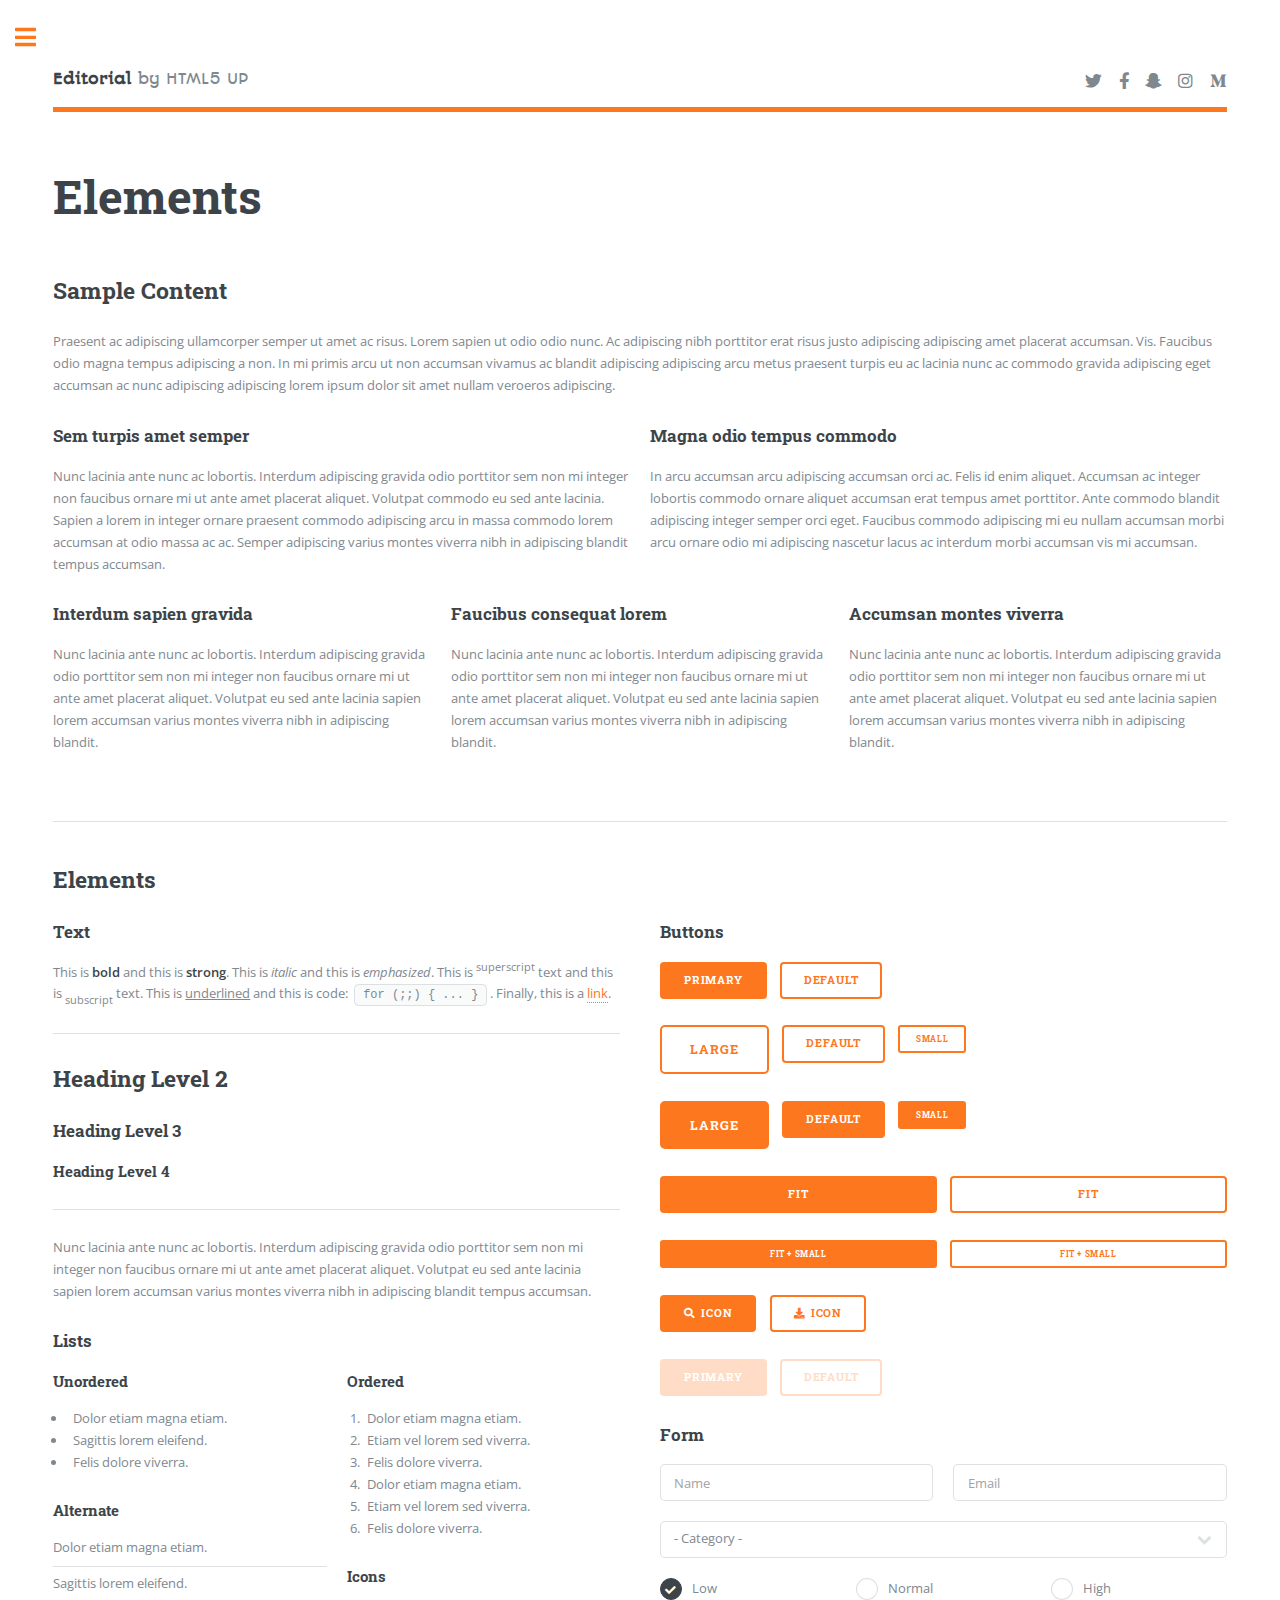
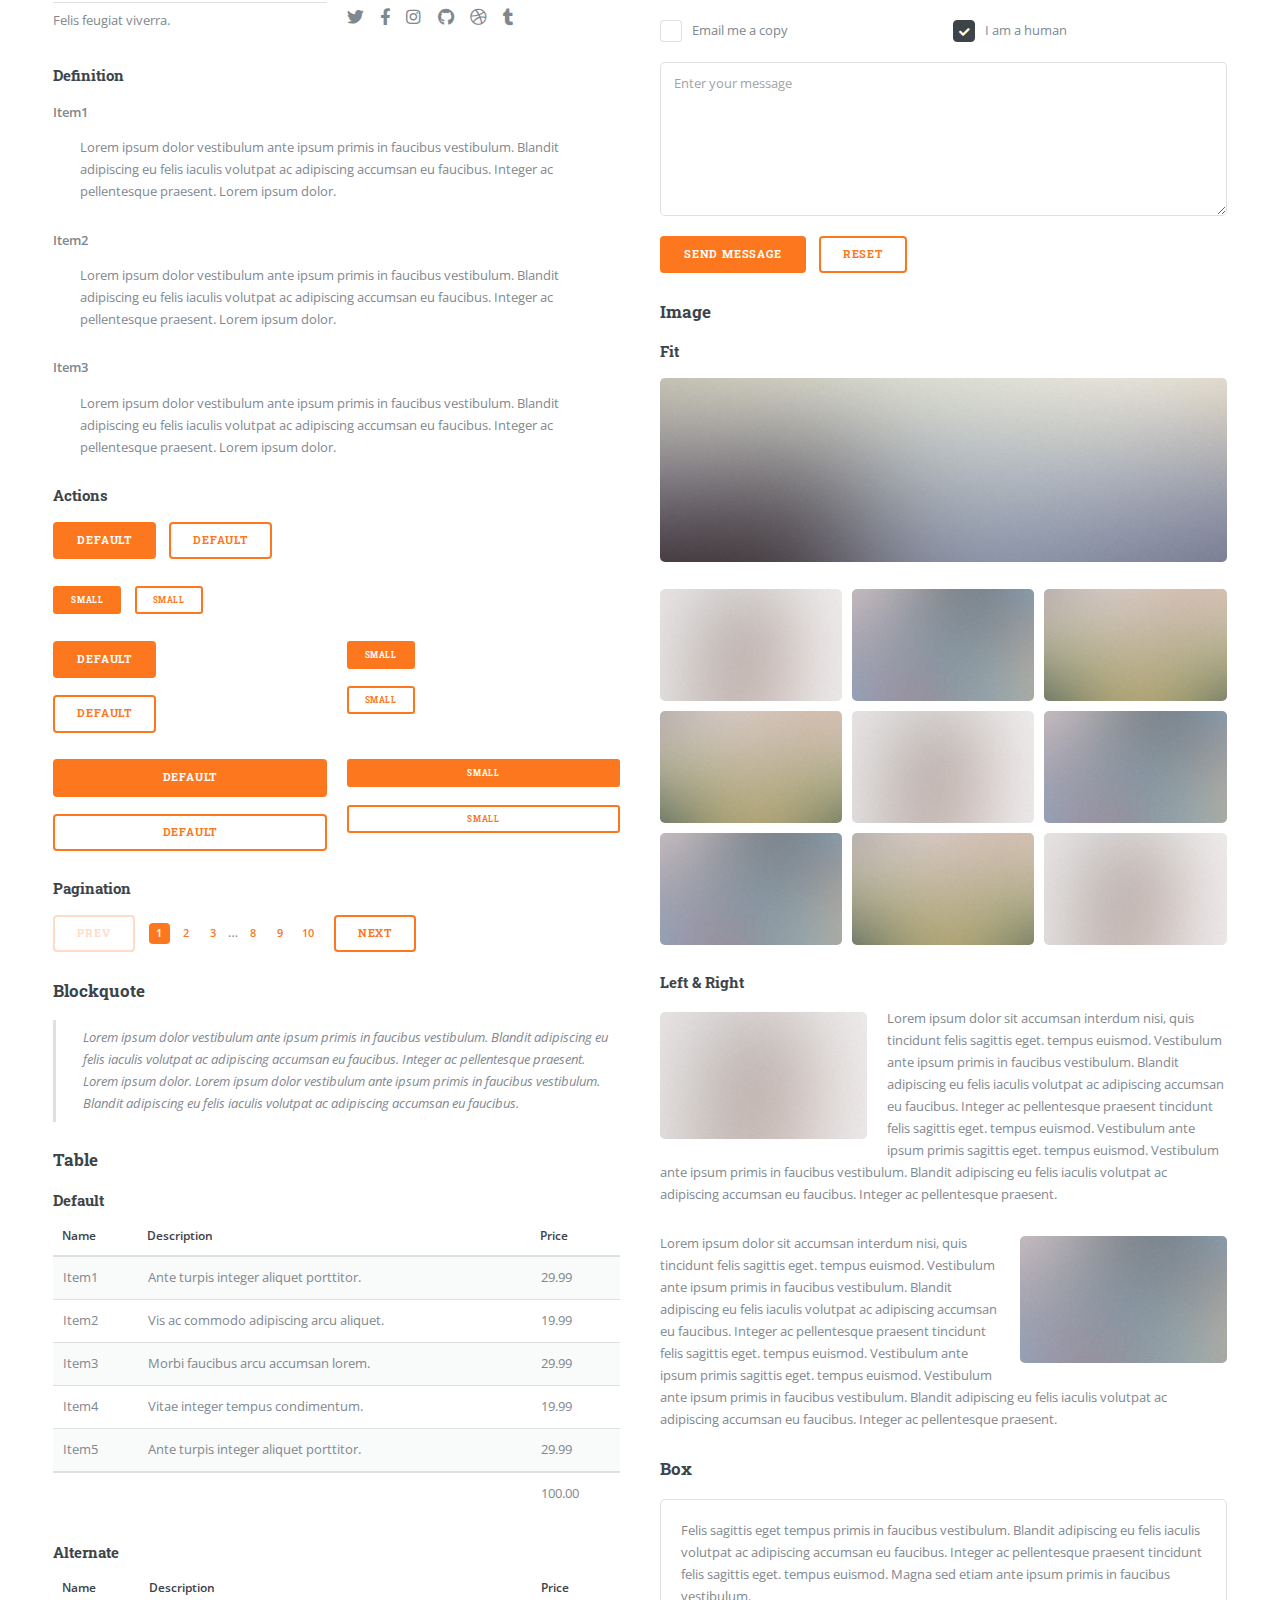
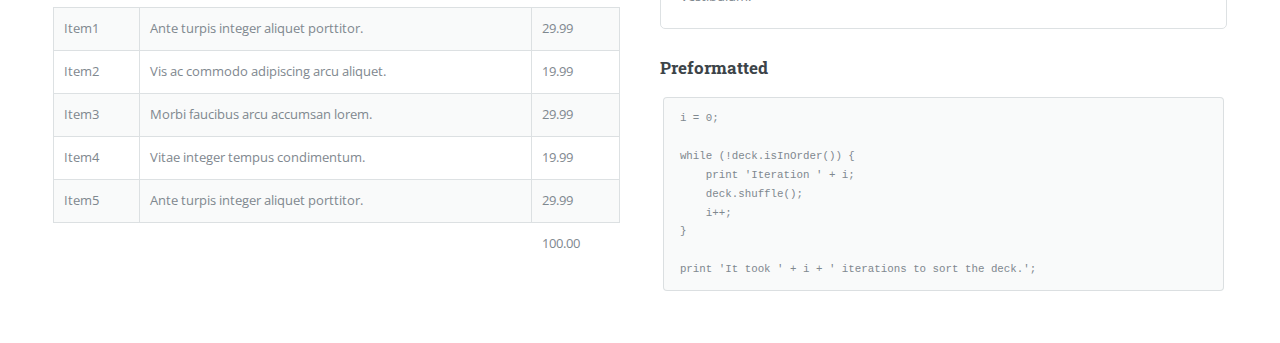
<file: static/elements.html>
<!DOCTYPE HTML>
<!--
	Editorial by HTML5 UP
	html5up.net | @ajlkn
	Free for personal and commercial use under the CCA 3.0 license (html5up.net/license)
-->
<html>
	<head>
		<title>Elements - Editorial by HTML5 UP</title>
		<meta charset="utf-8" />
		<meta name="viewport" content="width=device-width, initial-scale=1, user-scalable=no" />
		<link rel="stylesheet" href="assets/css/main.css" />
	</head>
	<body class="is-preload">

		<!-- Wrapper -->
			<div id="wrapper">

				<!-- Main -->
					<div id="main">
						<div class="inner">

							<!-- Header -->
								<header id="header">
									<a href="index.html" class="logo"><strong>Editorial</strong> by HTML5 UP</a>
									<ul class="icons">
										<li><a href="#" class="icon brands fa-twitter"><span class="label">Twitter</span></a></li>
										<li><a href="#" class="icon brands fa-facebook-f"><span class="label">Facebook</span></a></li>
										<li><a href="#" class="icon brands fa-snapchat-ghost"><span class="label">Snapchat</span></a></li>
										<li><a href="#" class="icon brands fa-instagram"><span class="label">Instagram</span></a></li>
										<li><a href="#" class="icon brands fa-medium-m"><span class="label">Medium</span></a></li>
									</ul>
								</header>

							<!-- Content -->
								<section>
									<header class="main">
										<h1>Elements</h1>
									</header>

									<!-- Content -->
										<h2 id="content">Sample Content</h2>
										<p>Praesent ac adipiscing ullamcorper semper ut amet ac risus. Lorem sapien ut odio odio nunc. Ac adipiscing nibh porttitor erat risus justo adipiscing adipiscing amet placerat accumsan. Vis. Faucibus odio magna tempus adipiscing a non. In mi primis arcu ut non accumsan vivamus ac blandit adipiscing adipiscing arcu metus praesent turpis eu ac lacinia nunc ac commodo gravida adipiscing eget accumsan ac nunc adipiscing adipiscing lorem ipsum dolor sit amet nullam veroeros adipiscing.</p>
										<div class="row">
											<div class="col-6 col-12-small">
												<h3>Sem turpis amet semper</h3>
												<p>Nunc lacinia ante nunc ac lobortis. Interdum adipiscing gravida odio porttitor sem non mi integer non faucibus ornare mi ut ante amet placerat aliquet. Volutpat commodo eu sed ante lacinia. Sapien a lorem in integer ornare praesent commodo adipiscing arcu in massa commodo lorem accumsan at odio massa ac ac. Semper adipiscing varius montes viverra nibh in adipiscing blandit tempus accumsan.</p>
											</div>
											<div class="col-6 col-12-small">
												<h3>Magna odio tempus commodo</h3>
												<p>In arcu accumsan arcu adipiscing accumsan orci ac. Felis id enim aliquet. Accumsan ac integer lobortis commodo ornare aliquet accumsan erat tempus amet porttitor. Ante commodo blandit adipiscing integer semper orci eget. Faucibus commodo adipiscing mi eu nullam accumsan morbi arcu ornare odio mi adipiscing nascetur lacus ac interdum morbi accumsan vis mi accumsan.</p>
											</div>
											<!-- Break -->
											<div class="col-4 col-12-medium">
												<h3>Interdum sapien gravida</h3>
												<p>Nunc lacinia ante nunc ac lobortis. Interdum adipiscing gravida odio porttitor sem non mi integer non faucibus ornare mi ut ante amet placerat aliquet. Volutpat eu sed ante lacinia sapien lorem accumsan varius montes viverra nibh in adipiscing blandit.</p>
											</div>
											<div class="col-4 col-12-medium">
												<h3>Faucibus consequat lorem</h3>
												<p>Nunc lacinia ante nunc ac lobortis. Interdum adipiscing gravida odio porttitor sem non mi integer non faucibus ornare mi ut ante amet placerat aliquet. Volutpat eu sed ante lacinia sapien lorem accumsan varius montes viverra nibh in adipiscing blandit.</p>
											</div>
											<div class="col-4 col-12-medium">
												<h3>Accumsan montes viverra</h3>
												<p>Nunc lacinia ante nunc ac lobortis. Interdum adipiscing gravida odio porttitor sem non mi integer non faucibus ornare mi ut ante amet placerat aliquet. Volutpat eu sed ante lacinia sapien lorem accumsan varius montes viverra nibh in adipiscing blandit.</p>
											</div>
										</div>

									<hr class="major" />

									<!-- Elements -->
										<h2 id="elements">Elements</h2>
										<div class="row gtr-200">
											<div class="col-6 col-12-medium">

												<!-- Text stuff -->
													<h3>Text</h3>
													<p>This is <b>bold</b> and this is <strong>strong</strong>. This is <i>italic</i> and this is <em>emphasized</em>.
													This is <sup>superscript</sup> text and this is <sub>subscript</sub> text.
													This is <u>underlined</u> and this is code: <code>for (;;) { ... }</code>.
													Finally, this is a <a href="#">link</a>.</p>
													<hr />
													<h2>Heading Level 2</h2>
													<h3>Heading Level 3</h3>
													<h4>Heading Level 4</h4>
													<hr />
													<p>Nunc lacinia ante nunc ac lobortis. Interdum adipiscing gravida odio porttitor sem non mi integer non faucibus ornare mi ut ante amet placerat aliquet. Volutpat eu sed ante lacinia sapien lorem accumsan varius montes viverra nibh in adipiscing blandit tempus accumsan.</p>

												<!-- Lists -->
													<h3>Lists</h3>
													<div class="row">
														<div class="col-6 col-12-small">

															<h4>Unordered</h4>
															<ul>
																<li>Dolor etiam magna etiam.</li>
																<li>Sagittis lorem eleifend.</li>
																<li>Felis dolore viverra.</li>
															</ul>

															<h4>Alternate</h4>
															<ul class="alt">
																<li>Dolor etiam magna etiam.</li>
																<li>Sagittis lorem eleifend.</li>
																<li>Felis feugiat viverra.</li>
															</ul>

														</div>
														<div class="col-6 col-12-small">

															<h4>Ordered</h4>
															<ol>
																<li>Dolor etiam magna etiam.</li>
																<li>Etiam vel lorem sed viverra.</li>
																<li>Felis dolore viverra.</li>
																<li>Dolor etiam magna etiam.</li>
																<li>Etiam vel lorem sed viverra.</li>
																<li>Felis dolore viverra.</li>
															</ol>

															<h4>Icons</h4>
															<ul class="icons">
																<li><a href="#" class="icon brands fa-twitter"><span class="label">Twitter</span></a></li>
																<li><a href="#" class="icon brands fa-facebook-f"><span class="label">Facebook</span></a></li>
																<li><a href="#" class="icon brands fa-instagram"><span class="label">Instagram</span></a></li>
																<li><a href="#" class="icon brands fa-github"><span class="label">Github</span></a></li>
																<li><a href="#" class="icon brands fa-dribbble"><span class="label">Dribbble</span></a></li>
																<li><a href="#" class="icon brands fa-tumblr"><span class="label">Tumblr</span></a></li>
															</ul>

														</div>
													</div>
													<h4>Definition</h4>
													<dl>
														<dt>Item1</dt>
														<dd>
															<p>Lorem ipsum dolor vestibulum ante ipsum primis in faucibus vestibulum. Blandit adipiscing eu felis iaculis volutpat ac adipiscing accumsan eu faucibus. Integer ac pellentesque praesent. Lorem ipsum dolor.</p>
														</dd>
														<dt>Item2</dt>
														<dd>
															<p>Lorem ipsum dolor vestibulum ante ipsum primis in faucibus vestibulum. Blandit adipiscing eu felis iaculis volutpat ac adipiscing accumsan eu faucibus. Integer ac pellentesque praesent. Lorem ipsum dolor.</p>
														</dd>
														<dt>Item3</dt>
														<dd>
															<p>Lorem ipsum dolor vestibulum ante ipsum primis in faucibus vestibulum. Blandit adipiscing eu felis iaculis volutpat ac adipiscing accumsan eu faucibus. Integer ac pellentesque praesent. Lorem ipsum dolor.</p>
														</dd>
													</dl>

													<h4>Actions</h4>
													<ul class="actions">
														<li><a href="#" class="button primary">Default</a></li>
														<li><a href="#" class="button">Default</a></li>
													</ul>
													<ul class="actions small">
														<li><a href="#" class="button primary small">Small</a></li>
														<li><a href="#" class="button small">Small</a></li>
													</ul>
													<div class="row">
														<div class="col-6 col-12-small">
															<ul class="actions stacked">
																<li><a href="#" class="button primary">Default</a></li>
																<li><a href="#" class="button">Default</a></li>
															</ul>
														</div>
														<div class="col-6 col-12-small">
															<ul class="actions stacked">
																<li><a href="#" class="button primary small">Small</a></li>
																<li><a href="#" class="button small">Small</a></li>
															</ul>
														</div>
														<div class="col-6 col-12-small">
															<ul class="actions stacked">
																<li><a href="#" class="button primary fit">Default</a></li>
																<li><a href="#" class="button fit">Default</a></li>
															</ul>
														</div>
														<div class="col-6 col-12-small">
															<ul class="actions stacked">
																<li><a href="#" class="button primary small fit">Small</a></li>
																<li><a href="#" class="button small fit">Small</a></li>
															</ul>
														</div>
													</div>

													<h4>Pagination</h4>
													<ul class="pagination">
														<li><span class="button disabled">Prev</span></li>
														<li><a href="#" class="page active">1</a></li>
														<li><a href="#" class="page">2</a></li>
														<li><a href="#" class="page">3</a></li>
														<li><span>&hellip;</span></li>
														<li><a href="#" class="page">8</a></li>
														<li><a href="#" class="page">9</a></li>
														<li><a href="#" class="page">10</a></li>
														<li><a href="#" class="button">Next</a></li>
													</ul>

												<!-- Blockquote -->
													<h3>Blockquote</h3>
													<blockquote>Lorem ipsum dolor vestibulum ante ipsum primis in faucibus vestibulum. Blandit adipiscing eu felis iaculis volutpat ac adipiscing accumsan eu faucibus. Integer ac pellentesque praesent. Lorem ipsum dolor. Lorem ipsum dolor vestibulum ante ipsum primis in faucibus vestibulum. Blandit adipiscing eu felis iaculis volutpat ac adipiscing accumsan eu faucibus.</blockquote>

												<!-- Table -->
													<h3>Table</h3>

													<h4>Default</h4>
													<div class="table-wrapper">
														<table>
															<thead>
																<tr>
																	<th>Name</th>
																	<th>Description</th>
																	<th>Price</th>
																</tr>
															</thead>
															<tbody>
																<tr>
																	<td>Item1</td>
																	<td>Ante turpis integer aliquet porttitor.</td>
																	<td>29.99</td>
																</tr>
																<tr>
																	<td>Item2</td>
																	<td>Vis ac commodo adipiscing arcu aliquet.</td>
																	<td>19.99</td>
																</tr>
																<tr>
																	<td>Item3</td>
																	<td> Morbi faucibus arcu accumsan lorem.</td>
																	<td>29.99</td>
																</tr>
																<tr>
																	<td>Item4</td>
																	<td>Vitae integer tempus condimentum.</td>
																	<td>19.99</td>
																</tr>
																<tr>
																	<td>Item5</td>
																	<td>Ante turpis integer aliquet porttitor.</td>
																	<td>29.99</td>
																</tr>
															</tbody>
															<tfoot>
																<tr>
																	<td colspan="2"></td>
																	<td>100.00</td>
																</tr>
															</tfoot>
														</table>
													</div>

													<h4>Alternate</h4>
													<div class="table-wrapper">
														<table class="alt">
															<thead>
																<tr>
																	<th>Name</th>
																	<th>Description</th>
																	<th>Price</th>
																</tr>
															</thead>
															<tbody>
																<tr>
																	<td>Item1</td>
																	<td>Ante turpis integer aliquet porttitor.</td>
																	<td>29.99</td>
																</tr>
																<tr>
																	<td>Item2</td>
																	<td>Vis ac commodo adipiscing arcu aliquet.</td>
																	<td>19.99</td>
																</tr>
																<tr>
																	<td>Item3</td>
																	<td> Morbi faucibus arcu accumsan lorem.</td>
																	<td>29.99</td>
																</tr>
																<tr>
																	<td>Item4</td>
																	<td>Vitae integer tempus condimentum.</td>
																	<td>19.99</td>
																</tr>
																<tr>
																	<td>Item5</td>
																	<td>Ante turpis integer aliquet porttitor.</td>
																	<td>29.99</td>
																</tr>
															</tbody>
															<tfoot>
																<tr>
																	<td colspan="2"></td>
																	<td>100.00</td>
																</tr>
															</tfoot>
														</table>
													</div>

											</div>
											<div class="col-6 col-12-medium">

												<!-- Buttons -->
													<h3>Buttons</h3>
													<ul class="actions">
														<li><a href="#" class="button primary">Primary</a></li>
														<li><a href="#" class="button">Default</a></li>
													</ul>
													<ul class="actions">
														<li><a href="#" class="button large">Large</a></li>
														<li><a href="#" class="button">Default</a></li>
														<li><a href="#" class="button small">Small</a></li>
													</ul>
													<ul class="actions">
														<li><a href="#" class="button primary large">Large</a></li>
														<li><a href="#" class="button primary">Default</a></li>
														<li><a href="#" class="button primary small">Small</a></li>
													</ul>
													<ul class="actions fit">
														<li><a href="#" class="button primary fit">Fit</a></li>
														<li><a href="#" class="button fit">Fit</a></li>
													</ul>
													<ul class="actions fit small">
														<li><a href="#" class="button primary fit small">Fit + Small</a></li>
														<li><a href="#" class="button fit small">Fit + Small</a></li>
													</ul>
													<ul class="actions">
														<li><a href="#" class="button primary icon solid fa-search">Icon</a></li>
														<li><a href="#" class="button icon solid fa-download">Icon</a></li>
													</ul>
													<ul class="actions">
														<li><span class="button primary disabled">Primary</span></li>
														<li><span class="button disabled">Default</span></li>
													</ul>

												<!-- Form -->
													<h3>Form</h3>

													<form method="post" action="#">
														<div class="row gtr-uniform">
															<div class="col-6 col-12-xsmall">
																<input type="text" name="demo-name" id="demo-name" value="" placeholder="Name" />
															</div>
															<div class="col-6 col-12-xsmall">
																<input type="email" name="demo-email" id="demo-email" value="" placeholder="Email" />
															</div>
															<!-- Break -->
															<div class="col-12">
																<select name="demo-category" id="demo-category">
																	<option value="">- Category -</option>
																	<option value="1">Manufacturing</option>
																	<option value="1">Shipping</option>
																	<option value="1">Administration</option>
																	<option value="1">Human Resources</option>
																</select>
															</div>
															<!-- Break -->
															<div class="col-4 col-12-small">
																<input type="radio" id="demo-priority-low" name="demo-priority" checked>
																<label for="demo-priority-low">Low</label>
															</div>
															<div class="col-4 col-12-small">
																<input type="radio" id="demo-priority-normal" name="demo-priority">
																<label for="demo-priority-normal">Normal</label>
															</div>
															<div class="col-4 col-12-small">
																<input type="radio" id="demo-priority-high" name="demo-priority">
																<label for="demo-priority-high">High</label>
															</div>
															<!-- Break -->
															<div class="col-6 col-12-small">
																<input type="checkbox" id="demo-copy" name="demo-copy">
																<label for="demo-copy">Email me a copy</label>
															</div>
															<div class="col-6 col-12-small">
																<input type="checkbox" id="demo-human" name="demo-human" checked>
																<label for="demo-human">I am a human</label>
															</div>
															<!-- Break -->
															<div class="col-12">
																<textarea name="demo-message" id="demo-message" placeholder="Enter your message" rows="6"></textarea>
															</div>
															<!-- Break -->
															<div class="col-12">
																<ul class="actions">
																	<li><input type="submit" value="Send Message" class="primary" /></li>
																	<li><input type="reset" value="Reset" /></li>
																</ul>
															</div>
														</div>
													</form>

												<!-- Image -->
													<h3>Image</h3>

													<h4>Fit</h4>
													<span class="image fit"><img src="images/pic11.jpg" alt="" /></span>
													<div class="box alt">
														<div class="row gtr-50 gtr-uniform">
															<div class="col-4"><span class="image fit"><img src="images/pic01.jpg" alt="" /></span></div>
															<div class="col-4"><span class="image fit"><img src="images/pic02.jpg" alt="" /></span></div>
															<div class="col-4"><span class="image fit"><img src="images/pic03.jpg" alt="" /></span></div>
															<!-- Break -->
															<div class="col-4"><span class="image fit"><img src="images/pic03.jpg" alt="" /></span></div>
															<div class="col-4"><span class="image fit"><img src="images/pic01.jpg" alt="" /></span></div>
															<div class="col-4"><span class="image fit"><img src="images/pic02.jpg" alt="" /></span></div>
															<!-- Break -->
															<div class="col-4"><span class="image fit"><img src="images/pic02.jpg" alt="" /></span></div>
															<div class="col-4"><span class="image fit"><img src="images/pic03.jpg" alt="" /></span></div>
															<div class="col-4"><span class="image fit"><img src="images/pic01.jpg" alt="" /></span></div>
														</div>
													</div>

													<h4>Left &amp; Right</h4>
													<p><span class="image left"><img src="images/pic01.jpg" alt="" /></span>Lorem ipsum dolor sit accumsan interdum nisi, quis tincidunt felis sagittis eget. tempus euismod. Vestibulum ante ipsum primis in faucibus vestibulum. Blandit adipiscing eu felis iaculis volutpat ac adipiscing accumsan eu faucibus. Integer ac pellentesque praesent tincidunt felis sagittis eget. tempus euismod. Vestibulum ante ipsum primis sagittis eget. tempus euismod. Vestibulum ante ipsum primis in faucibus vestibulum. Blandit adipiscing eu felis iaculis volutpat ac adipiscing accumsan eu faucibus. Integer ac pellentesque praesent.</p>
													<p><span class="image right"><img src="images/pic02.jpg" alt="" /></span>Lorem ipsum dolor sit accumsan interdum nisi, quis tincidunt felis sagittis eget. tempus euismod. Vestibulum ante ipsum primis in faucibus vestibulum. Blandit adipiscing eu felis iaculis volutpat ac adipiscing accumsan eu faucibus. Integer ac pellentesque praesent tincidunt felis sagittis eget. tempus euismod. Vestibulum ante ipsum primis sagittis eget. tempus euismod. Vestibulum ante ipsum primis in faucibus vestibulum. Blandit adipiscing eu felis iaculis volutpat ac adipiscing accumsan eu faucibus. Integer ac pellentesque praesent.</p>

												<!-- Box -->
													<h3>Box</h3>
													<div class="box">
														<p>Felis sagittis eget tempus primis in faucibus vestibulum. Blandit adipiscing eu felis iaculis volutpat ac adipiscing accumsan eu faucibus. Integer ac pellentesque praesent tincidunt felis sagittis eget. tempus euismod. Magna sed etiam ante ipsum primis in faucibus vestibulum.</p>
													</div>

												<!-- Preformatted Code -->
													<h3>Preformatted</h3>
													<pre><code>i = 0;

while (!deck.isInOrder()) {
    print 'Iteration ' + i;
    deck.shuffle();
    i++;
}

print 'It took ' + i + ' iterations to sort the deck.';
</code></pre>

											</div>
										</div>

								</section>

						</div>
					</div>

				<!-- Sidebar -->
					<div id="sidebar">
						<div class="inner">

							<!-- Search -->
								<section id="search" class="alt">
									<form method="post" action="#">
										<input type="text" name="query" id="query" placeholder="Search" />
									</form>
								</section>

							<!-- Menu -->
								<nav id="menu">
									<header class="major">
										<h2>Menu</h2>
									</header>
									<ul>
										<li><a href="index.html">Homepage</a></li>
										<li><a href="generic.html">Generic</a></li>
										<li><a href="elements.html">Elements</a></li>
										<li>
											<span class="opener">Submenu</span>
											<ul>
												<li><a href="#">Lorem Dolor</a></li>
												<li><a href="#">Ipsum Adipiscing</a></li>
												<li><a href="#">Tempus Magna</a></li>
												<li><a href="#">Feugiat Veroeros</a></li>
											</ul>
										</li>
										<li><a href="#">Etiam Dolore</a></li>
										<li><a href="#">Adipiscing</a></li>
										<li>
											<span class="opener">Another Submenu</span>
											<ul>
												<li><a href="#">Lorem Dolor</a></li>
												<li><a href="#">Ipsum Adipiscing</a></li>
												<li><a href="#">Tempus Magna</a></li>
												<li><a href="#">Feugiat Veroeros</a></li>
											</ul>
										</li>
										<li><a href="#">Maximus Erat</a></li>
										<li><a href="#">Sapien Mauris</a></li>
										<li><a href="#">Amet Lacinia</a></li>
									</ul>
								</nav>

							<!-- Section -->
								<section>
									<header class="major">
										<h2>Ante interdum</h2>
									</header>
									<div class="mini-posts">
										<article>
											<a href="#" class="image"><img src="images/pic07.jpg" alt="" /></a>
											<p>Aenean ornare velit lacus, ac varius enim lorem ullamcorper dolore aliquam.</p>
										</article>
										<article>
											<a href="#" class="image"><img src="images/pic08.jpg" alt="" /></a>
											<p>Aenean ornare velit lacus, ac varius enim lorem ullamcorper dolore aliquam.</p>
										</article>
										<article>
											<a href="#" class="image"><img src="images/pic09.jpg" alt="" /></a>
											<p>Aenean ornare velit lacus, ac varius enim lorem ullamcorper dolore aliquam.</p>
										</article>
									</div>
									<ul class="actions">
										<li><a href="#" class="button">More</a></li>
									</ul>
								</section>

							<!-- Section -->
								<section>
									<header class="major">
										<h2>Get in touch</h2>
									</header>
									<p>Sed varius enim lorem ullamcorper dolore aliquam aenean ornare velit lacus, ac varius enim lorem ullamcorper dolore. Proin sed aliquam facilisis ante interdum. Sed nulla amet lorem feugiat tempus aliquam.</p>
									<ul class="contact">
										<li class="icon solid fa-envelope"><a href="#">information@untitled.tld</a></li>
										<li class="icon solid fa-phone">(000) 000-0000</li>
										<li class="icon solid fa-home">1234 Somewhere Road #8254<br />
										Nashville, TN 00000-0000</li>
									</ul>
								</section>

							<!-- Footer -->
								<footer id="footer">
									<p class="copyright">&copy; Untitled. All rights reserved. Demo Images: <a href="https://unsplash.com">Unsplash</a>. Design: <a href="https://html5up.net">HTML5 UP</a>.</p>
								</footer>

						</div>
					</div>

			</div>

		<!-- Scripts -->
			<script src="assets/js/jquery.min.js"></script>
			<script src="assets/js/browser.min.js"></script>
			<script src="assets/js/breakpoints.min.js"></script>
			<script src="assets/js/util.js"></script>
			<script src="assets/js/main.js"></script>

	</body>
</html>
</file>
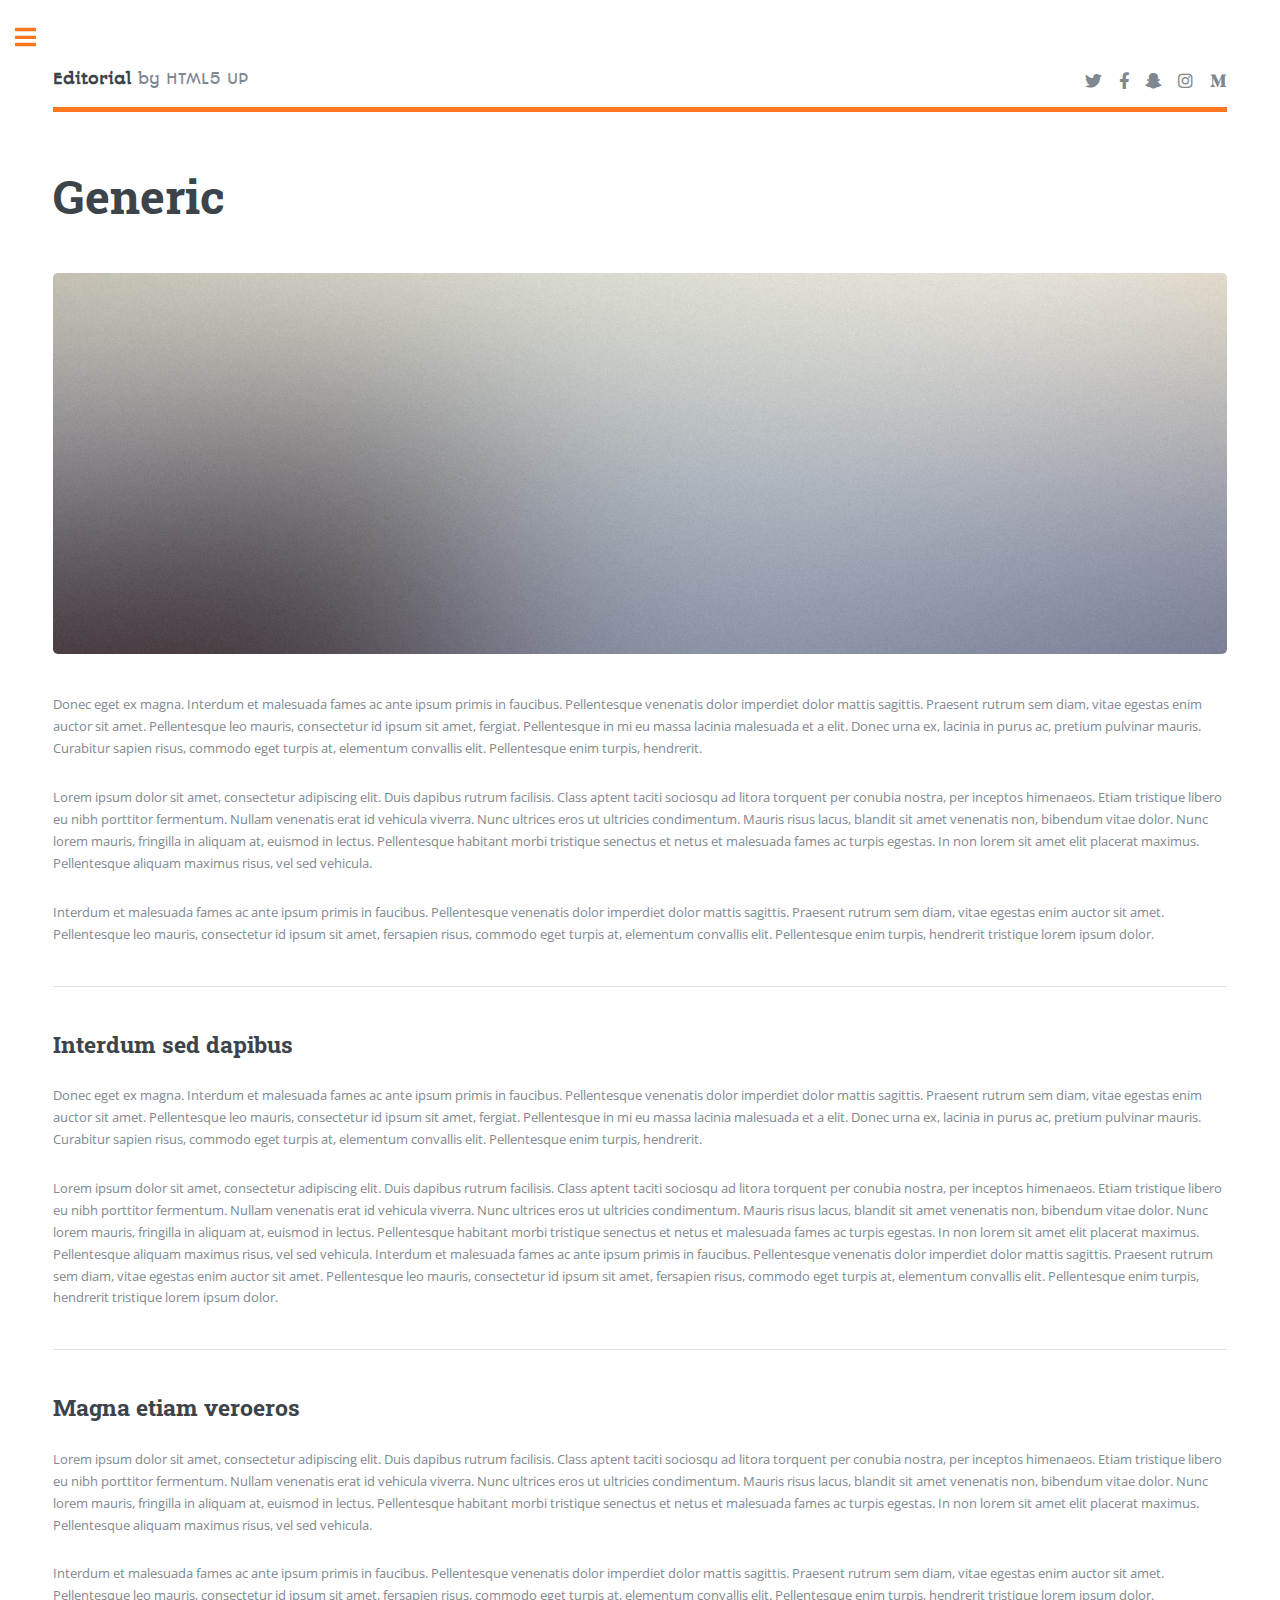
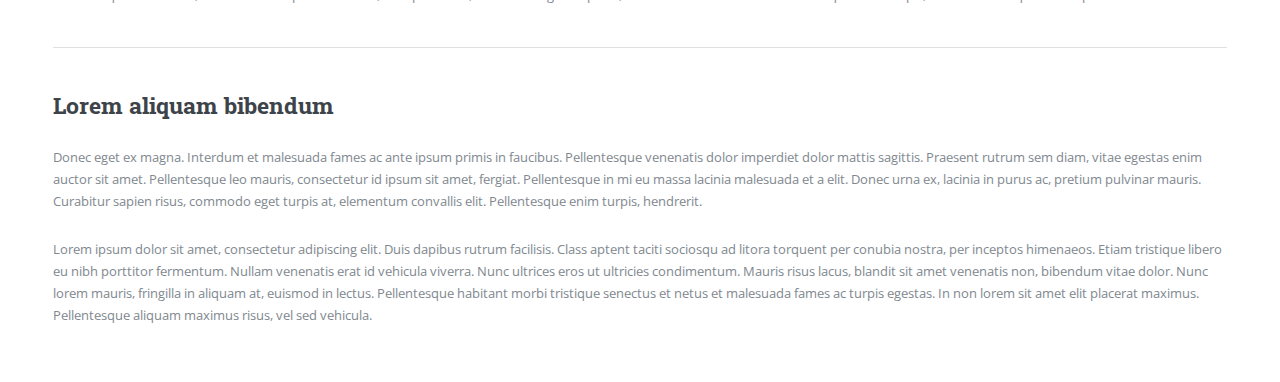
<file: static/generic.html>
<!DOCTYPE HTML>
<!--
	Editorial by HTML5 UP
	html5up.net | @ajlkn
	Free for personal and commercial use under the CCA 3.0 license (html5up.net/license)
-->
<html>
	<head>
		<title>Generic - Editorial by HTML5 UP</title>
		<meta charset="utf-8" />
		<meta name="viewport" content="width=device-width, initial-scale=1, user-scalable=no" />
		<link rel="stylesheet" href="assets/css/main.css" />
	</head>
	<body class="is-preload">

		<!-- Wrapper -->
			<div id="wrapper">

				<!-- Main -->
					<div id="main">
						<div class="inner">

							<!-- Header -->
								<header id="header">
									<a href="index.html" class="logo"><strong>Editorial</strong> by HTML5 UP</a>
									<ul class="icons">
										<li><a href="#" class="icon brands fa-twitter"><span class="label">Twitter</span></a></li>
										<li><a href="#" class="icon brands fa-facebook-f"><span class="label">Facebook</span></a></li>
										<li><a href="#" class="icon brands fa-snapchat-ghost"><span class="label">Snapchat</span></a></li>
										<li><a href="#" class="icon brands fa-instagram"><span class="label">Instagram</span></a></li>
										<li><a href="#" class="icon brands fa-medium-m"><span class="label">Medium</span></a></li>
									</ul>
								</header>

							<!-- Content -->
								<section>
									<header class="main">
										<h1>Generic</h1>
									</header>

									<span class="image main"><img src="images/pic11.jpg" alt="" /></span>

									<p>Donec eget ex magna. Interdum et malesuada fames ac ante ipsum primis in faucibus. Pellentesque venenatis dolor imperdiet dolor mattis sagittis. Praesent rutrum sem diam, vitae egestas enim auctor sit amet. Pellentesque leo mauris, consectetur id ipsum sit amet, fergiat. Pellentesque in mi eu massa lacinia malesuada et a elit. Donec urna ex, lacinia in purus ac, pretium pulvinar mauris. Curabitur sapien risus, commodo eget turpis at, elementum convallis elit. Pellentesque enim turpis, hendrerit.</p>
									<p>Lorem ipsum dolor sit amet, consectetur adipiscing elit. Duis dapibus rutrum facilisis. Class aptent taciti sociosqu ad litora torquent per conubia nostra, per inceptos himenaeos. Etiam tristique libero eu nibh porttitor fermentum. Nullam venenatis erat id vehicula viverra. Nunc ultrices eros ut ultricies condimentum. Mauris risus lacus, blandit sit amet venenatis non, bibendum vitae dolor. Nunc lorem mauris, fringilla in aliquam at, euismod in lectus. Pellentesque habitant morbi tristique senectus et netus et malesuada fames ac turpis egestas. In non lorem sit amet elit placerat maximus. Pellentesque aliquam maximus risus, vel sed vehicula.</p>
									<p>Interdum et malesuada fames ac ante ipsum primis in faucibus. Pellentesque venenatis dolor imperdiet dolor mattis sagittis. Praesent rutrum sem diam, vitae egestas enim auctor sit amet. Pellentesque leo mauris, consectetur id ipsum sit amet, fersapien risus, commodo eget turpis at, elementum convallis elit. Pellentesque enim turpis, hendrerit tristique lorem ipsum dolor.</p>

									<hr class="major" />

									<h2>Interdum sed dapibus</h2>
									<p>Donec eget ex magna. Interdum et malesuada fames ac ante ipsum primis in faucibus. Pellentesque venenatis dolor imperdiet dolor mattis sagittis. Praesent rutrum sem diam, vitae egestas enim auctor sit amet. Pellentesque leo mauris, consectetur id ipsum sit amet, fergiat. Pellentesque in mi eu massa lacinia malesuada et a elit. Donec urna ex, lacinia in purus ac, pretium pulvinar mauris. Curabitur sapien risus, commodo eget turpis at, elementum convallis elit. Pellentesque enim turpis, hendrerit.</p>
									<p>Lorem ipsum dolor sit amet, consectetur adipiscing elit. Duis dapibus rutrum facilisis. Class aptent taciti sociosqu ad litora torquent per conubia nostra, per inceptos himenaeos. Etiam tristique libero eu nibh porttitor fermentum. Nullam venenatis erat id vehicula viverra. Nunc ultrices eros ut ultricies condimentum. Mauris risus lacus, blandit sit amet venenatis non, bibendum vitae dolor. Nunc lorem mauris, fringilla in aliquam at, euismod in lectus. Pellentesque habitant morbi tristique senectus et netus et malesuada fames ac turpis egestas. In non lorem sit amet elit placerat maximus. Pellentesque aliquam maximus risus, vel sed vehicula. Interdum et malesuada fames ac ante ipsum primis in faucibus. Pellentesque venenatis dolor imperdiet dolor mattis sagittis. Praesent rutrum sem diam, vitae egestas enim auctor sit amet. Pellentesque leo mauris, consectetur id ipsum sit amet, fersapien risus, commodo eget turpis at, elementum convallis elit. Pellentesque enim turpis, hendrerit tristique lorem ipsum dolor.</p>

									<hr class="major" />

									<h2>Magna etiam veroeros</h2>
									<p>Lorem ipsum dolor sit amet, consectetur adipiscing elit. Duis dapibus rutrum facilisis. Class aptent taciti sociosqu ad litora torquent per conubia nostra, per inceptos himenaeos. Etiam tristique libero eu nibh porttitor fermentum. Nullam venenatis erat id vehicula viverra. Nunc ultrices eros ut ultricies condimentum. Mauris risus lacus, blandit sit amet venenatis non, bibendum vitae dolor. Nunc lorem mauris, fringilla in aliquam at, euismod in lectus. Pellentesque habitant morbi tristique senectus et netus et malesuada fames ac turpis egestas. In non lorem sit amet elit placerat maximus. Pellentesque aliquam maximus risus, vel sed vehicula.</p>
									<p>Interdum et malesuada fames ac ante ipsum primis in faucibus. Pellentesque venenatis dolor imperdiet dolor mattis sagittis. Praesent rutrum sem diam, vitae egestas enim auctor sit amet. Pellentesque leo mauris, consectetur id ipsum sit amet, fersapien risus, commodo eget turpis at, elementum convallis elit. Pellentesque enim turpis, hendrerit tristique lorem ipsum dolor.</p>

									<hr class="major" />

									<h2>Lorem aliquam bibendum</h2>
									<p>Donec eget ex magna. Interdum et malesuada fames ac ante ipsum primis in faucibus. Pellentesque venenatis dolor imperdiet dolor mattis sagittis. Praesent rutrum sem diam, vitae egestas enim auctor sit amet. Pellentesque leo mauris, consectetur id ipsum sit amet, fergiat. Pellentesque in mi eu massa lacinia malesuada et a elit. Donec urna ex, lacinia in purus ac, pretium pulvinar mauris. Curabitur sapien risus, commodo eget turpis at, elementum convallis elit. Pellentesque enim turpis, hendrerit.</p>
									<p>Lorem ipsum dolor sit amet, consectetur adipiscing elit. Duis dapibus rutrum facilisis. Class aptent taciti sociosqu ad litora torquent per conubia nostra, per inceptos himenaeos. Etiam tristique libero eu nibh porttitor fermentum. Nullam venenatis erat id vehicula viverra. Nunc ultrices eros ut ultricies condimentum. Mauris risus lacus, blandit sit amet venenatis non, bibendum vitae dolor. Nunc lorem mauris, fringilla in aliquam at, euismod in lectus. Pellentesque habitant morbi tristique senectus et netus et malesuada fames ac turpis egestas. In non lorem sit amet elit placerat maximus. Pellentesque aliquam maximus risus, vel sed vehicula.</p>

								</section>

						</div>
					</div>

				<!-- Sidebar -->
					<div id="sidebar">
						<div class="inner">

							<!-- Search -->
								<section id="search" class="alt">
									<form method="post" action="#">
										<input type="text" name="query" id="query" placeholder="Search" />
									</form>
								</section>

							<!-- Menu -->
								<nav id="menu">
									<header class="major">
										<h2>Menu</h2>
									</header>
									<ul>
										<li><a href="index.html">Homepage</a></li>
										<li><a href="generic.html">Generic</a></li>
										<li><a href="elements.html">Elements</a></li>
										<li>
											<span class="opener">Submenu</span>
											<ul>
												<li><a href="#">Lorem Dolor</a></li>
												<li><a href="#">Ipsum Adipiscing</a></li>
												<li><a href="#">Tempus Magna</a></li>
												<li><a href="#">Feugiat Veroeros</a></li>
											</ul>
										</li>
										<li><a href="#">Etiam Dolore</a></li>
										<li><a href="#">Adipiscing</a></li>
										<li>
											<span class="opener">Another Submenu</span>
											<ul>
												<li><a href="#">Lorem Dolor</a></li>
												<li><a href="#">Ipsum Adipiscing</a></li>
												<li><a href="#">Tempus Magna</a></li>
												<li><a href="#">Feugiat Veroeros</a></li>
											</ul>
										</li>
										<li><a href="#">Maximus Erat</a></li>
										<li><a href="#">Sapien Mauris</a></li>
										<li><a href="#">Amet Lacinia</a></li>
									</ul>
								</nav>

							<!-- Section -->
								<section>
									<header class="major">
										<h2>Ante interdum</h2>
									</header>
									<div class="mini-posts">
										<article>
											<a href="#" class="image"><img src="images/pic07.jpg" alt="" /></a>
											<p>Aenean ornare velit lacus, ac varius enim lorem ullamcorper dolore aliquam.</p>
										</article>
										<article>
											<a href="#" class="image"><img src="images/pic08.jpg" alt="" /></a>
											<p>Aenean ornare velit lacus, ac varius enim lorem ullamcorper dolore aliquam.</p>
										</article>
										<article>
											<a href="#" class="image"><img src="images/pic09.jpg" alt="" /></a>
											<p>Aenean ornare velit lacus, ac varius enim lorem ullamcorper dolore aliquam.</p>
										</article>
									</div>
									<ul class="actions">
										<li><a href="#" class="button">More</a></li>
									</ul>
								</section>

							<!-- Section -->
								<section>
									<header class="major">
										<h2>Get in touch</h2>
									</header>
									<p>Sed varius enim lorem ullamcorper dolore aliquam aenean ornare velit lacus, ac varius enim lorem ullamcorper dolore. Proin sed aliquam facilisis ante interdum. Sed nulla amet lorem feugiat tempus aliquam.</p>
									<ul class="contact">
										<li class="icon solid fa-envelope"><a href="#">information@untitled.tld</a></li>
										<li class="icon solid fa-phone">(000) 000-0000</li>
										<li class="icon solid fa-home">1234 Somewhere Road #8254<br />
										Nashville, TN 00000-0000</li>
									</ul>
								</section>

							<!-- Footer -->
								<footer id="footer">
									<p class="copyright">&copy; Untitled. All rights reserved. Demo Images: <a href="https://unsplash.com">Unsplash</a>. Design: <a href="https://html5up.net">HTML5 UP</a>.</p>
								</footer>

						</div>
					</div>

			</div>

		<!-- Scripts -->
			<script src="assets/js/jquery.min.js"></script>
			<script src="assets/js/browser.min.js"></script>
			<script src="assets/js/breakpoints.min.js"></script>
			<script src="assets/js/util.js"></script>
			<script src="assets/js/main.js"></script>

	</body>
</html>
</file>
<file: static/assets/css/main.css>
@import url(fontawesome-all.min.css);
@import url("https://fonts.googleapis.com/css?family=Open+Sans:400,600,400italic,600italic|Roboto+Slab:400,700|Autour+One:400,700");
/*
	Editorial by HTML5 UP
	html5up.net | @ajlkn
	Free for personal and commercial use under the CCA 3.0 license (html5up.net/license)
*/
html, body, div, span, applet, object,
iframe, h1, h2, h3, h4, h5, h6, p, blockquote,
pre, a, abbr, acronym, address, big, cite,
code, del, dfn, em, img, ins, kbd, q, s, samp,
small, strike, strong, sub, sup, tt, var, b,
u, i, center, dl, dt, dd, ol, ul, li, fieldset,
form, label, legend, table, caption, tbody,
tfoot, thead, tr, th, td, article, aside,
canvas, details, embed, figure, figcaption,
footer, header, hgroup, menu, nav, output, ruby,
section, summary, time, mark, audio, video {
  margin: 0;
  padding: 0;
  border: 0;
  font-size: 100%;
  font: inherit;
  vertical-align: baseline; }

article, aside, details, figcaption, figure,
footer, header, hgroup, menu, nav, section {
  display: block; }

body {
  line-height: 1; }

ol, ul {
  list-style: none; }

blockquote, q {
  quotes: none; }
  blockquote:before, blockquote:after, q:before, q:after {
    content: '';
    content: none; }

table {
  border-collapse: collapse;
  border-spacing: 0; }

body {
  -webkit-text-size-adjust: none; }

mark {
  background-color: transparent;
  color: inherit; }

input::-moz-focus-inner {
  border: 0;
  padding: 0; }

input, select, textarea {
  -moz-appearance: none;
  -webkit-appearance: none;
  -ms-appearance: none;
  appearance: none; }

/* Basic */
@-ms-viewport {
  width: device-width; }

body {
  -ms-overflow-style: scrollbar; }

@media screen and (max-width: 480px) {
  html, body {
    min-width: 320px; } }

html {
  box-sizing: border-box; }

*, *:before, *:after {
  box-sizing: inherit; }

body {
  background: #ffffff; }
  body.is-preload *, body.is-preload *:before, body.is-preload *:after, body.is-resizing *, body.is-resizing *:before, body.is-resizing *:after {
    -moz-animation: none !important;
    -webkit-animation: none !important;
    -ms-animation: none !important;
    animation: none !important;
    -moz-transition: none !important;
    -webkit-transition: none !important;
    -ms-transition: none !important;
    transition: none !important; }

/* Type */
body, input, select, textarea {
  color: #7f888f;
  font-family: "Open Sans", sans-serif;
  font-size: 13pt;
  font-weight: 400;
  line-height: 1.65; }
  @media screen and (max-width: 1680px) {
    body, input, select, textarea {
      font-size: 11pt; } }
  @media screen and (max-width: 1280px) {
    body, input, select, textarea {
      font-size: 10pt; } }
  @media screen and (max-width: 360px) {
    body, input, select, textarea {
      font-size: 9pt; } }

a {
  -moz-transition: color 0.2s ease-in-out, border-bottom-color 0.2s ease-in-out;
  -webkit-transition: color 0.2s ease-in-out, border-bottom-color 0.2s ease-in-out;
  -ms-transition: color 0.2s ease-in-out, border-bottom-color 0.2s ease-in-out;
  transition: color 0.2s ease-in-out, border-bottom-color 0.2s ease-in-out;
  border-bottom: dotted 1px;
  color: #FC771E;
  text-decoration: none; }
  a:hover {
    border-bottom-color: #FC771E;
    color: #FC771E !important; }
    a:hover strong {
      color: inherit; }

strong, b {
  color: #3d4449;
  font-weight: 600; }

em, i {
  font-style: italic; }

p {
  margin: 0 0 2em 0; }

h1, h2, h3, h4, h5, h6 {
  color: #3d4449;
  font-family: "Roboto Slab", serif;
  font-weight: 700;
  line-height: 1.5;
  margin: 0 0 1em 0; }
  h1 a, h2 a, h3 a, h4 a, h5 a, h6 a {
    color: inherit;
    text-decoration: none;
    border-bottom: 0; }

h1 {
  font-size: 4em;
  margin: 0 0 0.5em 0;
  line-height: 1.3; }

h2 {
  font-size: 1.75em; }

h3 {
  font-size: 1.25em; }

h4 {
  font-size: 1.1em; }

h5 {
  font-size: 0.9em; }

h6 {
  font-size: 0.7em; }

@media screen and (max-width: 1680px) {
  h1 {
    font-size: 3.5em; } }

@media screen and (max-width: 980px) {
  h1 {
    font-size: 3.25em; } }

@media screen and (max-width: 736px) {
  h1 {
    font-size: 2em;
    line-height: 1.4; }
  h2 {
    font-size: 1.5em; } }

sub {
  font-size: 0.8em;
  position: relative;
  top: 0.5em; }

sup {
  font-size: 0.8em;
  position: relative;
  top: -0.5em; }

blockquote {
  border-left: solid 3px rgba(210, 215, 217, 0.75);
  font-style: italic;
  margin: 0 0 2em 0;
  padding: 0.5em 0 0.5em 2em; }

code {
  background: rgba(230, 235, 237, 0.25);
  border-radius: 0.375em;
  border: solid 1px rgba(210, 215, 217, 0.75);
  font-family: "Courier New", monospace;
  font-size: 0.9em;
  margin: 0 0.25em;
  padding: 0.25em 0.65em; }

pre {
  -webkit-overflow-scrolling: touch;
  font-family: "Courier New", monospace;
  font-size: 0.9em;
  margin: 0 0 2em 0; }
  pre code {
    display: block;
    line-height: 1.75;
    padding: 1em 1.5em;
    overflow-x: auto; }

hr {
  border: 0;
  border-bottom: solid 1px rgba(210, 215, 217, 0.75);
  margin: 2em 0; }
  hr.major {
    margin: 3em 0; }

.align-left {
  text-align: left; }

.align-center {
  text-align: center; }

.align-right {
  text-align: right; }

/* Row */
.row {
  display: flex;
  flex-wrap: wrap;
  box-sizing: border-box;
  align-items: stretch; }
  .row > * {
    box-sizing: border-box; }
  .row.gtr-uniform > * > :last-child {
    margin-bottom: 0; }
  .row.aln-left {
    justify-content: flex-start; }
  .row.aln-center {
    justify-content: center; }
  .row.aln-right {
    justify-content: flex-end; }
  .row.aln-top {
    align-items: flex-start; }
  .row.aln-middle {
    align-items: center; }
  .row.aln-bottom {
    align-items: flex-end; }
  .row > .imp {
    order: -1; }
  .row > .col-1 {
    width: 8.33333%; }
  .row > .off-1 {
    margin-left: 8.33333%; }
  .row > .col-2 {
    width: 16.66667%; }
  .row > .off-2 {
    margin-left: 16.66667%; }
  .row > .col-3 {
    width: 25%; }
  .row > .off-3 {
    margin-left: 25%; }
  .row > .col-4 {
    width: 33.33333%; }
  .row > .off-4 {
    margin-left: 33.33333%; }
  .row > .col-5 {
    width: 41.66667%; }
  .row > .off-5 {
    margin-left: 41.66667%; }
  .row > .col-6 {
    width: 50%; }
  .row > .off-6 {
    margin-left: 50%; }
  .row > .col-7 {
    width: 58.33333%; }
  .row > .off-7 {
    margin-left: 58.33333%; }
  .row > .col-8 {
    width: 66.66667%; }
  .row > .off-8 {
    margin-left: 66.66667%; }
  .row > .col-9 {
    width: 75%; }
  .row > .off-9 {
    margin-left: 75%; }
  .row > .col-10 {
    width: 83.33333%; }
  .row > .off-10 {
    margin-left: 83.33333%; }
  .row > .col-11 {
    width: 91.66667%; }
  .row > .off-11 {
    margin-left: 91.66667%; }
  .row > .col-12 {
    width: 100%; }
  .row > .off-12 {
    margin-left: 100%; }
  .row.gtr-0 {
    margin-top: 0;
    margin-left: 0em; }
    .row.gtr-0 > * {
      padding: 0 0 0 0em; }
    .row.gtr-0.gtr-uniform {
      margin-top: 0em; }
      .row.gtr-0.gtr-uniform > * {
        padding-top: 0em; }
  .row.gtr-25 {
    margin-top: 0;
    margin-left: -0.375em; }
    .row.gtr-25 > * {
      padding: 0 0 0 0.375em; }
    .row.gtr-25.gtr-uniform {
      margin-top: -0.375em; }
      .row.gtr-25.gtr-uniform > * {
        padding-top: 0.375em; }
  .row.gtr-50 {
    margin-top: 0;
    margin-left: -0.75em; }
    .row.gtr-50 > * {
      padding: 0 0 0 0.75em; }
    .row.gtr-50.gtr-uniform {
      margin-top: -0.75em; }
      .row.gtr-50.gtr-uniform > * {
        padding-top: 0.75em; }
  .row {
    margin-top: 0;
    margin-left: -1.5em; }
    .row > * {
      padding: 0 0 0 1.5em; }
    .row.gtr-uniform {
      margin-top: -1.5em; }
      .row.gtr-uniform > * {
        padding-top: 1.5em; }
  .row.gtr-150 {
    margin-top: 0;
    margin-left: -2.25em; }
    .row.gtr-150 > * {
      padding: 0 0 0 2.25em; }
    .row.gtr-150.gtr-uniform {
      margin-top: -2.25em; }
      .row.gtr-150.gtr-uniform > * {
        padding-top: 2.25em; }
  .row.gtr-200 {
    margin-top: 0;
    margin-left: -3em; }
    .row.gtr-200 > * {
      padding: 0 0 0 3em; }
    .row.gtr-200.gtr-uniform {
      margin-top: -3em; }
      .row.gtr-200.gtr-uniform > * {
        padding-top: 3em; }
  @media screen and (max-width: 1680px) {
    .row {
      display: flex;
      flex-wrap: wrap;
      box-sizing: border-box;
      align-items: stretch; }
      .row > * {
        box-sizing: border-box; }
      .row.gtr-uniform > * > :last-child {
        margin-bottom: 0; }
      .row.aln-left {
        justify-content: flex-start; }
      .row.aln-center {
        justify-content: center; }
      .row.aln-right {
        justify-content: flex-end; }
      .row.aln-top {
        align-items: flex-start; }
      .row.aln-middle {
        align-items: center; }
      .row.aln-bottom {
        align-items: flex-end; }
      .row > .imp-xlarge {
        order: -1; }
      .row > .col-1-xlarge {
        width: 8.33333%; }
      .row > .off-1-xlarge {
        margin-left: 8.33333%; }
      .row > .col-2-xlarge {
        width: 16.66667%; }
      .row > .off-2-xlarge {
        margin-left: 16.66667%; }
      .row > .col-3-xlarge {
        width: 25%; }
      .row > .off-3-xlarge {
        margin-left: 25%; }
      .row > .col-4-xlarge {
        width: 33.33333%; }
      .row > .off-4-xlarge {
        margin-left: 33.33333%; }
      .row > .col-5-xlarge {
        width: 41.66667%; }
      .row > .off-5-xlarge {
        margin-left: 41.66667%; }
      .row > .col-6-xlarge {
        width: 50%; }
      .row > .off-6-xlarge {
        margin-left: 50%; }
      .row > .col-7-xlarge {
        width: 58.33333%; }
      .row > .off-7-xlarge {
        margin-left: 58.33333%; }
      .row > .col-8-xlarge {
        width: 66.66667%; }
      .row > .off-8-xlarge {
        margin-left: 66.66667%; }
      .row > .col-9-xlarge {
        width: 75%; }
      .row > .off-9-xlarge {
        margin-left: 75%; }
      .row > .col-10-xlarge {
        width: 83.33333%; }
      .row > .off-10-xlarge {
        margin-left: 83.33333%; }
      .row > .col-11-xlarge {
        width: 91.66667%; }
      .row > .off-11-xlarge {
        margin-left: 91.66667%; }
      .row > .col-12-xlarge {
        width: 100%; }
      .row > .off-12-xlarge {
        margin-left: 100%; }
      .row.gtr-0 {
        margin-top: 0;
        margin-left: 0em; }
        .row.gtr-0 > * {
          padding: 0 0 0 0em; }
        .row.gtr-0.gtr-uniform {
          margin-top: 0em; }
          .row.gtr-0.gtr-uniform > * {
            padding-top: 0em; }
      .row.gtr-25 {
        margin-top: 0;
        margin-left: -0.375em; }
        .row.gtr-25 > * {
          padding: 0 0 0 0.375em; }
        .row.gtr-25.gtr-uniform {
          margin-top: -0.375em; }
          .row.gtr-25.gtr-uniform > * {
            padding-top: 0.375em; }
      .row.gtr-50 {
        margin-top: 0;
        margin-left: -0.75em; }
        .row.gtr-50 > * {
          padding: 0 0 0 0.75em; }
        .row.gtr-50.gtr-uniform {
          margin-top: -0.75em; }
          .row.gtr-50.gtr-uniform > * {
            padding-top: 0.75em; }
      .row {
        margin-top: 0;
        margin-left: -1.5em; }
        .row > * {
          padding: 0 0 0 1.5em; }
        .row.gtr-uniform {
          margin-top: -1.5em; }
          .row.gtr-uniform > * {
            padding-top: 1.5em; }
      .row.gtr-150 {
        margin-top: 0;
        margin-left: -2.25em; }
        .row.gtr-150 > * {
          padding: 0 0 0 2.25em; }
        .row.gtr-150.gtr-uniform {
          margin-top: -2.25em; }
          .row.gtr-150.gtr-uniform > * {
            padding-top: 2.25em; }
      .row.gtr-200 {
        margin-top: 0;
        margin-left: -3em; }
        .row.gtr-200 > * {
          padding: 0 0 0 3em; }
        .row.gtr-200.gtr-uniform {
          margin-top: -3em; }
          .row.gtr-200.gtr-uniform > * {
            padding-top: 3em; } }
  @media screen and (max-width: 1280px) {
    .row {
      display: flex;
      flex-wrap: wrap;
      box-sizing: border-box;
      align-items: stretch; }
      .row > * {
        box-sizing: border-box; }
      .row.gtr-uniform > * > :last-child {
        margin-bottom: 0; }
      .row.aln-left {
        justify-content: flex-start; }
      .row.aln-center {
        justify-content: center; }
      .row.aln-right {
        justify-content: flex-end; }
      .row.aln-top {
        align-items: flex-start; }
      .row.aln-middle {
        align-items: center; }
      .row.aln-bottom {
        align-items: flex-end; }
      .row > .imp-large {
        order: -1; }
      .row > .col-1-large {
        width: 8.33333%; }
      .row > .off-1-large {
        margin-left: 8.33333%; }
      .row > .col-2-large {
        width: 16.66667%; }
      .row > .off-2-large {
        margin-left: 16.66667%; }
      .row > .col-3-large {
        width: 25%; }
      .row > .off-3-large {
        margin-left: 25%; }
      .row > .col-4-large {
        width: 33.33333%; }
      .row > .off-4-large {
        margin-left: 33.33333%; }
      .row > .col-5-large {
        width: 41.66667%; }
      .row > .off-5-large {
        margin-left: 41.66667%; }
      .row > .col-6-large {
        width: 50%; }
      .row > .off-6-large {
        margin-left: 50%; }
      .row > .col-7-large {
        width: 58.33333%; }
      .row > .off-7-large {
        margin-left: 58.33333%; }
      .row > .col-8-large {
        width: 66.66667%; }
      .row > .off-8-large {
        margin-left: 66.66667%; }
      .row > .col-9-large {
        width: 75%; }
      .row > .off-9-large {
        margin-left: 75%; }
      .row > .col-10-large {
        width: 83.33333%; }
      .row > .off-10-large {
        margin-left: 83.33333%; }
      .row > .col-11-large {
        width: 91.66667%; }
      .row > .off-11-large {
        margin-left: 91.66667%; }
      .row > .col-12-large {
        width: 100%; }
      .row > .off-12-large {
        margin-left: 100%; }
      .row.gtr-0 {
        margin-top: 0;
        margin-left: 0em; }
        .row.gtr-0 > * {
          padding: 0 0 0 0em; }
        .row.gtr-0.gtr-uniform {
          margin-top: 0em; }
          .row.gtr-0.gtr-uniform > * {
            padding-top: 0em; }
      .row.gtr-25 {
        margin-top: 0;
        margin-left: -0.375em; }
        .row.gtr-25 > * {
          padding: 0 0 0 0.375em; }
        .row.gtr-25.gtr-uniform {
          margin-top: -0.375em; }
          .row.gtr-25.gtr-uniform > * {
            padding-top: 0.375em; }
      .row.gtr-50 {
        margin-top: 0;
        margin-left: -0.75em; }
        .row.gtr-50 > * {
          padding: 0 0 0 0.75em; }
        .row.gtr-50.gtr-uniform {
          margin-top: -0.75em; }
          .row.gtr-50.gtr-uniform > * {
            padding-top: 0.75em; }
      .row {
        margin-top: 0;
        margin-left: -1.5em; }
        .row > * {
          padding: 0 0 0 1.5em; }
        .row.gtr-uniform {
          margin-top: -1.5em; }
          .row.gtr-uniform > * {
            padding-top: 1.5em; }
      .row.gtr-150 {
        margin-top: 0;
        margin-left: -2.25em; }
        .row.gtr-150 > * {
          padding: 0 0 0 2.25em; }
        .row.gtr-150.gtr-uniform {
          margin-top: -2.25em; }
          .row.gtr-150.gtr-uniform > * {
            padding-top: 2.25em; }
      .row.gtr-200 {
        margin-top: 0;
        margin-left: -3em; }
        .row.gtr-200 > * {
          padding: 0 0 0 3em; }
        .row.gtr-200.gtr-uniform {
          margin-top: -3em; }
          .row.gtr-200.gtr-uniform > * {
            padding-top: 3em; } }
  @media screen and (max-width: 980px) {
    .row {
      display: flex;
      flex-wrap: wrap;
      box-sizing: border-box;
      align-items: stretch; }
      .row > * {
        box-sizing: border-box; }
      .row.gtr-uniform > * > :last-child {
        margin-bottom: 0; }
      .row.aln-left {
        justify-content: flex-start; }
      .row.aln-center {
        justify-content: center; }
      .row.aln-right {
        justify-content: flex-end; }
      .row.aln-top {
        align-items: flex-start; }
      .row.aln-middle {
        align-items: center; }
      .row.aln-bottom {
        align-items: flex-end; }
      .row > .imp-medium {
        order: -1; }
      .row > .col-1-medium {
        width: 8.33333%; }
      .row > .off-1-medium {
        margin-left: 8.33333%; }
      .row > .col-2-medium {
        width: 16.66667%; }
      .row > .off-2-medium {
        margin-left: 16.66667%; }
      .row > .col-3-medium {
        width: 25%; }
      .row > .off-3-medium {
        margin-left: 25%; }
      .row > .col-4-medium {
        width: 33.33333%; }
      .row > .off-4-medium {
        margin-left: 33.33333%; }
      .row > .col-5-medium {
        width: 41.66667%; }
      .row > .off-5-medium {
        margin-left: 41.66667%; }
      .row > .col-6-medium {
        width: 50%; }
      .row > .off-6-medium {
        margin-left: 50%; }
      .row > .col-7-medium {
        width: 58.33333%; }
      .row > .off-7-medium {
        margin-left: 58.33333%; }
      .row > .col-8-medium {
        width: 66.66667%; }
      .row > .off-8-medium {
        margin-left: 66.66667%; }
      .row > .col-9-medium {
        width: 75%; }
      .row > .off-9-medium {
        margin-left: 75%; }
      .row > .col-10-medium {
        width: 83.33333%; }
      .row > .off-10-medium {
        margin-left: 83.33333%; }
      .row > .col-11-medium {
        width: 91.66667%; }
      .row > .off-11-medium {
        margin-left: 91.66667%; }
      .row > .col-12-medium {
        width: 100%; }
      .row > .off-12-medium {
        margin-left: 100%; }
      .row.gtr-0 {
        margin-top: 0;
        margin-left: 0em; }
        .row.gtr-0 > * {
          padding: 0 0 0 0em; }
        .row.gtr-0.gtr-uniform {
          margin-top: 0em; }
          .row.gtr-0.gtr-uniform > * {
            padding-top: 0em; }
      .row.gtr-25 {
        margin-top: 0;
        margin-left: -0.375em; }
        .row.gtr-25 > * {
          padding: 0 0 0 0.375em; }
        .row.gtr-25.gtr-uniform {
          margin-top: -0.375em; }
          .row.gtr-25.gtr-uniform > * {
            padding-top: 0.375em; }
      .row.gtr-50 {
        margin-top: 0;
        margin-left: -0.75em; }
        .row.gtr-50 > * {
          padding: 0 0 0 0.75em; }
        .row.gtr-50.gtr-uniform {
          margin-top: -0.75em; }
          .row.gtr-50.gtr-uniform > * {
            padding-top: 0.75em; }
      .row {
        margin-top: 0;
        margin-left: -1.5em; }
        .row > * {
          padding: 0 0 0 1.5em; }
        .row.gtr-uniform {
          margin-top: -1.5em; }
          .row.gtr-uniform > * {
            padding-top: 1.5em; }
      .row.gtr-150 {
        margin-top: 0;
        margin-left: -2.25em; }
        .row.gtr-150 > * {
          padding: 0 0 0 2.25em; }
        .row.gtr-150.gtr-uniform {
          margin-top: -2.25em; }
          .row.gtr-150.gtr-uniform > * {
            padding-top: 2.25em; }
      .row.gtr-200 {
        margin-top: 0;
        margin-left: -3em; }
        .row.gtr-200 > * {
          padding: 0 0 0 3em; }
        .row.gtr-200.gtr-uniform {
          margin-top: -3em; }
          .row.gtr-200.gtr-uniform > * {
            padding-top: 3em; } }
  @media screen and (max-width: 736px) {
    .row {
      display: flex;
      flex-wrap: wrap;
      box-sizing: border-box;
      align-items: stretch; }
      .row > * {
        box-sizing: border-box; }
      .row.gtr-uniform > * > :last-child {
        margin-bottom: 0; }
      .row.aln-left {
        justify-content: flex-start; }
      .row.aln-center {
        justify-content: center; }
      .row.aln-right {
        justify-content: flex-end; }
      .row.aln-top {
        align-items: flex-start; }
      .row.aln-middle {
        align-items: center; }
      .row.aln-bottom {
        align-items: flex-end; }
      .row > .imp-small {
        order: -1; }
      .row > .col-1-small {
        width: 8.33333%; }
      .row > .off-1-small {
        margin-left: 8.33333%; }
      .row > .col-2-small {
        width: 16.66667%; }
      .row > .off-2-small {
        margin-left: 16.66667%; }
      .row > .col-3-small {
        width: 25%; }
      .row > .off-3-small {
        margin-left: 25%; }
      .row > .col-4-small {
        width: 33.33333%; }
      .row > .off-4-small {
        margin-left: 33.33333%; }
      .row > .col-5-small {
        width: 41.66667%; }
      .row > .off-5-small {
        margin-left: 41.66667%; }
      .row > .col-6-small {
        width: 50%; }
      .row > .off-6-small {
        margin-left: 50%; }
      .row > .col-7-small {
        width: 58.33333%; }
      .row > .off-7-small {
        margin-left: 58.33333%; }
      .row > .col-8-small {
        width: 66.66667%; }
      .row > .off-8-small {
        margin-left: 66.66667%; }
      .row > .col-9-small {
        width: 75%; }
      .row > .off-9-small {
        margin-left: 75%; }
      .row > .col-10-small {
        width: 83.33333%; }
      .row > .off-10-small {
        margin-left: 83.33333%; }
      .row > .col-11-small {
        width: 91.66667%; }
      .row > .off-11-small {
        margin-left: 91.66667%; }
      .row > .col-12-small {
        width: 100%; }
      .row > .off-12-small {
        margin-left: 100%; }
      .row.gtr-0 {
        margin-top: 0;
        margin-left: 0em; }
        .row.gtr-0 > * {
          padding: 0 0 0 0em; }
        .row.gtr-0.gtr-uniform {
          margin-top: 0em; }
          .row.gtr-0.gtr-uniform > * {
            padding-top: 0em; }
      .row.gtr-25 {
        margin-top: 0;
        margin-left: -0.375em; }
        .row.gtr-25 > * {
          padding: 0 0 0 0.375em; }
        .row.gtr-25.gtr-uniform {
          margin-top: -0.375em; }
          .row.gtr-25.gtr-uniform > * {
            padding-top: 0.375em; }
      .row.gtr-50 {
        margin-top: 0;
        margin-left: -0.75em; }
        .row.gtr-50 > * {
          padding: 0 0 0 0.75em; }
        .row.gtr-50.gtr-uniform {
          margin-top: -0.75em; }
          .row.gtr-50.gtr-uniform > * {
            padding-top: 0.75em; }
      .row {
        margin-top: 0;
        margin-left: -1.5em; }
        .row > * {
          padding: 0 0 0 1.5em; }
        .row.gtr-uniform {
          margin-top: -1.5em; }
          .row.gtr-uniform > * {
            padding-top: 1.5em; }
      .row.gtr-150 {
        margin-top: 0;
        margin-left: -2.25em; }
        .row.gtr-150 > * {
          padding: 0 0 0 2.25em; }
        .row.gtr-150.gtr-uniform {
          margin-top: -2.25em; }
          .row.gtr-150.gtr-uniform > * {
            padding-top: 2.25em; }
      .row.gtr-200 {
        margin-top: 0;
        margin-left: -3em; }
        .row.gtr-200 > * {
          padding: 0 0 0 3em; }
        .row.gtr-200.gtr-uniform {
          margin-top: -3em; }
          .row.gtr-200.gtr-uniform > * {
            padding-top: 3em; } }
  @media screen and (max-width: 480px) {
    .row {
      display: flex;
      flex-wrap: wrap;
      box-sizing: border-box;
      align-items: stretch; }
      .row > * {
        box-sizing: border-box; }
      .row.gtr-uniform > * > :last-child {
        margin-bottom: 0; }
      .row.aln-left {
        justify-content: flex-start; }
      .row.aln-center {
        justify-content: center; }
      .row.aln-right {
        justify-content: flex-end; }
      .row.aln-top {
        align-items: flex-start; }
      .row.aln-middle {
        align-items: center; }
      .row.aln-bottom {
        align-items: flex-end; }
      .row > .imp-xsmall {
        order: -1; }
      .row > .col-1-xsmall {
        width: 8.33333%; }
      .row > .off-1-xsmall {
        margin-left: 8.33333%; }
      .row > .col-2-xsmall {
        width: 16.66667%; }
      .row > .off-2-xsmall {
        margin-left: 16.66667%; }
      .row > .col-3-xsmall {
        width: 25%; }
      .row > .off-3-xsmall {
        margin-left: 25%; }
      .row > .col-4-xsmall {
        width: 33.33333%; }
      .row > .off-4-xsmall {
        margin-left: 33.33333%; }
      .row > .col-5-xsmall {
        width: 41.66667%; }
      .row > .off-5-xsmall {
        margin-left: 41.66667%; }
      .row > .col-6-xsmall {
        width: 50%; }
      .row > .off-6-xsmall {
        margin-left: 50%; }
      .row > .col-7-xsmall {
        width: 58.33333%; }
      .row > .off-7-xsmall {
        margin-left: 58.33333%; }
      .row > .col-8-xsmall {
        width: 66.66667%; }
      .row > .off-8-xsmall {
        margin-left: 66.66667%; }
      .row > .col-9-xsmall {
        width: 75%; }
      .row > .off-9-xsmall {
        margin-left: 75%; }
      .row > .col-10-xsmall {
        width: 83.33333%; }
      .row > .off-10-xsmall {
        margin-left: 83.33333%; }
      .row > .col-11-xsmall {
        width: 91.66667%; }
      .row > .off-11-xsmall {
        margin-left: 91.66667%; }
      .row > .col-12-xsmall {
        width: 100%; }
      .row > .off-12-xsmall {
        margin-left: 100%; }
      .row.gtr-0 {
        margin-top: 0;
        margin-left: 0em; }
        .row.gtr-0 > * {
          padding: 0 0 0 0em; }
        .row.gtr-0.gtr-uniform {
          margin-top: 0em; }
          .row.gtr-0.gtr-uniform > * {
            padding-top: 0em; }
      .row.gtr-25 {
        margin-top: 0;
        margin-left: -0.375em; }
        .row.gtr-25 > * {
          padding: 0 0 0 0.375em; }
        .row.gtr-25.gtr-uniform {
          margin-top: -0.375em; }
          .row.gtr-25.gtr-uniform > * {
            padding-top: 0.375em; }
      .row.gtr-50 {
        margin-top: 0;
        margin-left: -0.75em; }
        .row.gtr-50 > * {
          padding: 0 0 0 0.75em; }
        .row.gtr-50.gtr-uniform {
          margin-top: -0.75em; }
          .row.gtr-50.gtr-uniform > * {
            padding-top: 0.75em; }
      .row {
        margin-top: 0;
        margin-left: -1.5em; }
        .row > * {
          padding: 0 0 0 1.5em; }
        .row.gtr-uniform {
          margin-top: -1.5em; }
          .row.gtr-uniform > * {
            padding-top: 1.5em; }
      .row.gtr-150 {
        margin-top: 0;
        margin-left: -2.25em; }
        .row.gtr-150 > * {
          padding: 0 0 0 2.25em; }
        .row.gtr-150.gtr-uniform {
          margin-top: -2.25em; }
          .row.gtr-150.gtr-uniform > * {
            padding-top: 2.25em; }
      .row.gtr-200 {
        margin-top: 0;
        margin-left: -3em; }
        .row.gtr-200 > * {
          padding: 0 0 0 3em; }
        .row.gtr-200.gtr-uniform {
          margin-top: -3em; }
          .row.gtr-200.gtr-uniform > * {
            padding-top: 3em; } }

/* Section/Article */
section.special, article.special {
  text-align: center; }

header p {
  font-family: "Roboto Slab", serif;
  font-size: 1em;
  font-weight: 400;
  letter-spacing: 0.075em;
  margin-top: -0.5em;
  text-transform: uppercase; }

header.major > :last-child {
  border-bottom: solid 3px #FC771E;
  display: inline-block;
  margin: 0 0 2em 0;
  padding: 0 0.75em 0.5em 0; }

header.main > :last-child {
  margin: 0 0 1em 0; }

/* Form */
form {
  margin: 0 0 2em 0; }

label {
  color: #3d4449;
  display: block;
  font-size: 0.9em;
  font-weight: 600;
  margin: 0 0 1em 0; }

input[type="text"],
input[type="password"],
input[type="email"],
input[type="tel"],
input[type="search"],
input[type="url"],
select,
textarea {
  -moz-appearance: none;
  -webkit-appearance: none;
  -ms-appearance: none;
  appearance: none;
  background: #ffffff;
  border-radius: 0.375em;
  border: none;
  border: solid 1px rgba(210, 215, 217, 0.75);
  color: inherit;
  display: block;
  outline: 0;
  padding: 0 1em;
  text-decoration: none;
  width: 100%; }
  input[type="text"]:invalid,
  input[type="password"]:invalid,
  input[type="email"]:invalid,
  input[type="tel"]:invalid,
  input[type="search"]:invalid,
  input[type="url"]:invalid,
  select:invalid,
  textarea:invalid {
    box-shadow: none; }
  input[type="text"]:focus,
  input[type="password"]:focus,
  input[type="email"]:focus,
  input[type="tel"]:focus,
  input[type="search"]:focus,
  input[type="url"]:focus,
  select:focus,
  textarea:focus {
    border-color: #FC771E;
    box-shadow: 0 0 0 1px #FC771E; }

select {
  background-image: url("data:image/svg+xml;charset=utf8,%3Csvg xmlns='http://www.w3.org/2000/svg' width='40' height='40' preserveAspectRatio='none' viewBox='0 0 40 40'%3E%3Cpath d='M9.4,12.3l10.4,10.4l10.4-10.4c0.2-0.2,0.5-0.4,0.9-0.4c0.3,0,0.6,0.1,0.9,0.4l3.3,3.3c0.2,0.2,0.4,0.5,0.4,0.9 c0,0.4-0.1,0.6-0.4,0.9L20.7,31.9c-0.2,0.2-0.5,0.4-0.9,0.4c-0.3,0-0.6-0.1-0.9-0.4L4.3,17.3c-0.2-0.2-0.4-0.5-0.4-0.9 c0-0.4,0.1-0.6,0.4-0.9l3.3-3.3c0.2-0.2,0.5-0.4,0.9-0.4S9.1,12.1,9.4,12.3z' fill='rgba(210, 215, 217, 0.75)' /%3E%3C/svg%3E");
  background-size: 1.25em;
  background-repeat: no-repeat;
  background-position: calc(100% - 1em) center;
  height: 2.75em;
  padding-right: 2.75em;
  text-overflow: ellipsis; }
  select option {
    color: #3d4449;
    background: #ffffff; }
  select:focus::-ms-value {
    background-color: transparent; }
  select::-ms-expand {
    display: none; }

input[type="text"],
input[type="password"],
input[type="email"],
input[type="tel"],
input[type="search"],
input[type="url"],
select {
  height: 2.75em; }

textarea {
  padding: 0.75em 1em; }

input[type="checkbox"],
input[type="radio"] {
  -moz-appearance: none;
  -webkit-appearance: none;
  -ms-appearance: none;
  appearance: none;
  display: block;
  float: left;
  margin-right: -2em;
  opacity: 0;
  width: 1em;
  z-index: -1; }
  input[type="checkbox"] + label,
  input[type="radio"] + label {
    text-decoration: none;
    color: #7f888f;
    cursor: pointer;
    display: inline-block;
    font-size: 1em;
    font-weight: 400;
    padding-left: 2.4em;
    padding-right: 0.75em;
    position: relative; }
    input[type="checkbox"] + label:before,
    input[type="radio"] + label:before {
      -moz-osx-font-smoothing: grayscale;
      -webkit-font-smoothing: antialiased;
      display: inline-block;
      font-style: normal;
      font-variant: normal;
      text-rendering: auto;
      line-height: 1;
      text-transform: none !important;
      font-family: 'Font Awesome 5 Free';
      font-weight: 900; }
    input[type="checkbox"] + label:before,
    input[type="radio"] + label:before {
      background: #ffffff;
      border-radius: 0.375em;
      border: solid 1px rgba(210, 215, 217, 0.75);
      content: '';
      display: inline-block;
      font-size: 0.8em;
      height: 2.0625em;
      left: 0;
      line-height: 2.0625em;
      position: absolute;
      text-align: center;
      top: 0;
      width: 2.0625em; }
  input[type="checkbox"]:checked + label:before,
  input[type="radio"]:checked + label:before {
    background: #3d4449;
    border-color: #3d4449;
    color: #ffffff;
    content: '\f00c'; }
  input[type="checkbox"]:focus + label:before,
  input[type="radio"]:focus + label:before {
    border-color: #FC771E;
    box-shadow: 0 0 0 1px #FC771E; }

input[type="checkbox"] + label:before {
  border-radius: 0.375em; }

input[type="radio"] + label:before {
  border-radius: 100%; }

::-webkit-input-placeholder {
  color: #9fa3a6 !important;
  opacity: 1.0; }

:-moz-placeholder {
  color: #9fa3a6 !important;
  opacity: 1.0; }

::-moz-placeholder {
  color: #9fa3a6 !important;
  opacity: 1.0; }

:-ms-input-placeholder {
  color: #9fa3a6 !important;
  opacity: 1.0; }

/* Box */
.box {
  border-radius: 0.375em;
  border: solid 1px rgba(210, 215, 217, 0.75);
  margin-bottom: 2em;
  padding: 1.5em; }
  .box > :last-child,
  .box > :last-child > :last-child,
  .box > :last-child > :last-child > :last-child {
    margin-bottom: 0; }
  .box.alt {
    border: 0;
    border-radius: 0;
    padding: 0; }

/* Icon */
.icon {
  text-decoration: none;
  border-bottom: none;
  position: relative; }
  .icon:before {
    -moz-osx-font-smoothing: grayscale;
    -webkit-font-smoothing: antialiased;
    display: inline-block;
    font-style: normal;
    font-variant: normal;
    text-rendering: auto;
    line-height: 1;
    text-transform: none !important;
    font-family: 'Font Awesome 5 Free';
    font-weight: 400; }
  .icon > .label {
    display: none; }
  .icon:before {
    line-height: inherit; }
  .icon.solid:before {
    font-weight: 900; }
  .icon.brands:before {
    font-family: 'Font Awesome 5 Brands'; }

/* Image */
.image {
  border-radius: 0.375em;
  border: 0;
  display: inline-block;
  position: relative; }
  .image img {
    border-radius: 0.375em;
    display: block; }
  .image.left, .image.right {
    max-width: 40%; }
    .image.left img, .image.right img {
      width: 100%; }
  .image.left {
    float: left;
    padding: 0 1.5em 1em 0;
    top: 0.25em; }
  .image.right {
    float: right;
    padding: 0 0 1em 1.5em;
    top: 0.25em; }
  .image.fit {
    display: block;
    margin: 0 0 2em 0;
    width: 100%; }
    .image.fit img {
      width: 100%; }
  .image.main {
    display: block;
    margin: 0 0 3em 0;
    width: 100%; }
    .image.main img {
      width: 100%; }

a.image {
  overflow: hidden; }
  a.image img {
    -moz-transition: -moz-transform 0.2s ease;
    -webkit-transition: -webkit-transform 0.2s ease;
    -ms-transition: -ms-transform 0.2s ease;
    transition: transform 0.2s ease; }
  a.image:hover img {
    -moz-transform: scale(1.075);
    -webkit-transform: scale(1.075);
    -ms-transform: scale(1.075);
    transform: scale(1.075); }

/* List */
ol {
  list-style: decimal;
  margin: 0 0 2em 0;
  padding-left: 1.25em; }
  ol li {
    padding-left: 0.25em; }

ul {
  list-style: disc;
  margin: 0 0 2em 0;
  padding-left: 1em; }
  ul li {
    padding-left: 0.5em; }
  ul.alt {
    list-style: none;
    padding-left: 0; }
    ul.alt li {
      border-top: solid 1px rgba(210, 215, 217, 0.75);
      padding: 0.5em 0; }
      ul.alt li:first-child {
        border-top: 0;
        padding-top: 0; }

dl {
  margin: 0 0 2em 0; }
  dl dt {
    display: block;
    font-weight: 600;
    margin: 0 0 1em 0; }
  dl dd {
    margin-left: 2em; }

/* Actions */
ul.actions {
  display: -moz-flex;
  display: -webkit-flex;
  display: -ms-flex;
  display: flex;
  cursor: default;
  list-style: none;
  margin-left: -1em;
  padding-left: 0; }
  ul.actions li {
    padding: 0 0 0 1em;
    vertical-align: middle; }
  ul.actions.special {
    -moz-justify-content: center;
    -webkit-justify-content: center;
    -ms-justify-content: center;
    justify-content: center;
    width: 100%;
    margin-left: 0; }
    ul.actions.special li:first-child {
      padding-left: 0; }
  ul.actions.stacked {
    -moz-flex-direction: column;
    -webkit-flex-direction: column;
    -ms-flex-direction: column;
    flex-direction: column;
    margin-left: 0; }
    ul.actions.stacked li {
      padding: 1.3em 0 0 0; }
      ul.actions.stacked li:first-child {
        padding-top: 0; }
  ul.actions.fit {
    width: calc(100% + 1em); }
    ul.actions.fit li {
      -moz-flex-grow: 1;
      -webkit-flex-grow: 1;
      -ms-flex-grow: 1;
      flex-grow: 1;
      -moz-flex-shrink: 1;
      -webkit-flex-shrink: 1;
      -ms-flex-shrink: 1;
      flex-shrink: 1;
      width: 100%; }
      ul.actions.fit li > * {
        width: 100%; }
    ul.actions.fit.stacked {
      width: 100%; }

/* Icons */
ul.icons {
  cursor: default;
  list-style: none;
  padding-left: 0; }
  ul.icons li {
    display: inline-block;
    padding: 0 1em 0 0; }
    ul.icons li:last-child {
      padding-right: 0; }
    ul.icons li .icon {
      color: inherit; }
      ul.icons li .icon:before {
        font-size: 1.25em; }

/* Contact */
ul.contact {
  list-style: none;
  padding: 0; }
  ul.contact li {
    text-decoration: none;
    border-top: solid 1px rgba(210, 215, 217, 0.75);
    margin: 1.5em 0 0 0;
    padding: 1.5em 0 0 3em;
    position: relative; }
    ul.contact li:before {
      -moz-osx-font-smoothing: grayscale;
      -webkit-font-smoothing: antialiased;
      display: inline-block;
      font-style: normal;
      font-variant: normal;
      text-rendering: auto;
      line-height: 1;
      text-transform: none !important;
      font-family: 'Font Awesome 5 Free';
      font-weight: 400; }
    ul.contact li:before {
      color: #FC771E;
      display: inline-block;
      font-size: 1.5em;
      height: 1.125em;
      left: 0;
      line-height: 1.125em;
      position: absolute;
      text-align: center;
      top: 1em;
      width: 1.5em; }
    ul.contact li:first-child {
      border-top: 0;
      margin-top: 0;
      padding-top: 0; }
      ul.contact li:first-child:before {
        top: 0; }
    ul.contact li a {
      color: inherit; }

/* Pagination */
ul.pagination {
  cursor: default;
  list-style: none;
  padding-left: 0; }
  ul.pagination li {
    display: inline-block;
    padding-left: 0;
    vertical-align: middle; }
    ul.pagination li > .page {
      -moz-transition: background-color 0.2s ease-in-out, color 0.2s ease-in-out;
      -webkit-transition: background-color 0.2s ease-in-out, color 0.2s ease-in-out;
      -ms-transition: background-color 0.2s ease-in-out, color 0.2s ease-in-out;
      transition: background-color 0.2s ease-in-out, color 0.2s ease-in-out;
      border-bottom: 0;
      border-radius: 0.375em;
      display: inline-block;
      font-size: 0.8em;
      font-weight: 600;
      height: 2em;
      line-height: 2em;
      margin: 0 0.125em;
      min-width: 2em;
      padding: 0 0.5em;
      text-align: center; }
      ul.pagination li > .page.active {
        background-color: #FC771E;
        color: #ffffff !important; }
        ul.pagination li > .page.active:hover {
          background-color: #f67878; }
        ul.pagination li > .page.active:active {
          background-color: #f45c5c; }
    ul.pagination li:first-child {
      padding-right: 0.75em; }
    ul.pagination li:last-child {
      padding-left: 0.75em; }
  @media screen and (max-width: 480px) {
    ul.pagination li:nth-child(n+2):nth-last-child(n+2) {
      display: none; }
    ul.pagination li:first-child {
      padding-right: 0; } }

/* Table */
.table-wrapper {
  -webkit-overflow-scrolling: touch;
  overflow-x: auto; }

table {
  margin: 0 0 2em 0;
  width: 100%; }
  table tbody tr {
    border: solid 1px rgba(210, 215, 217, 0.75);
    border-left: 0;
    border-right: 0; }
    table tbody tr:nth-child(2n + 1) {
      background-color: rgba(230, 235, 237, 0.25); }
  table td {
    padding: 0.75em 0.75em; }
  table th {
    color: #3d4449;
    font-size: 0.9em;
    font-weight: 600;
    padding: 0 0.75em 0.75em 0.75em;
    text-align: left; }
  table thead {
    border-bottom: solid 2px rgba(210, 215, 217, 0.75); }
  table tfoot {
    border-top: solid 2px rgba(210, 215, 217, 0.75); }
  table.alt {
    border-collapse: separate; }
    table.alt tbody tr td {
      border: solid 1px rgba(210, 215, 217, 0.75);
      border-left-width: 0;
      border-top-width: 0; }
      table.alt tbody tr td:first-child {
        border-left-width: 1px; }
    table.alt tbody tr:first-child td {
      border-top-width: 1px; }
    table.alt thead {
      border-bottom: 0; }
    table.alt tfoot {
      border-top: 0; }

/* Button */
input[type="submit"],
input[type="reset"],
input[type="button"],
button,
.button {
  -moz-appearance: none;
  -webkit-appearance: none;
  -ms-appearance: none;
  appearance: none;
  -moz-transition: background-color 0.2s ease-in-out, color 0.2s ease-in-out;
  -webkit-transition: background-color 0.2s ease-in-out, color 0.2s ease-in-out;
  -ms-transition: background-color 0.2s ease-in-out, color 0.2s ease-in-out;
  transition: background-color 0.2s ease-in-out, color 0.2s ease-in-out;
  background-color: transparent;
  border-radius: 0.375em;
  border: 0;
  box-shadow: inset 0 0 0 2px #FC771E;
  color: #FC771E !important;
  cursor: pointer;
  display: inline-block;
  font-family: "Roboto Slab", serif;
  font-size: 0.8em;
  font-weight: 700;
  height: 3.5em;
  letter-spacing: 0.075em;
  line-height: 3.5em;
  padding: 0 2.25em;
  text-align: center;
  text-decoration: none;
  text-transform: uppercase;
  white-space: nowrap; }
  input[type="submit"]:hover,
  input[type="reset"]:hover,
  input[type="button"]:hover,
  button:hover,
  .button:hover {
    background-color: rgba(245, 106, 106, 0.05); }
  input[type="submit"]:active,
  input[type="reset"]:active,
  input[type="button"]:active,
  button:active,
  .button:active {
    background-color: rgba(245, 106, 106, 0.15); }
  input[type="submit"].icon:before,
  input[type="reset"].icon:before,
  input[type="button"].icon:before,
  button.icon:before,
  .button.icon:before {
    margin-right: 0.5em; }
  input[type="submit"].fit,
  input[type="reset"].fit,
  input[type="button"].fit,
  button.fit,
  .button.fit {
    width: 100%; }
  input[type="submit"].small,
  input[type="reset"].small,
  input[type="button"].small,
  button.small,
  .button.small {
    font-size: 0.6em; }
  input[type="submit"].large,
  input[type="reset"].large,
  input[type="button"].large,
  button.large,
  .button.large {
    font-size: 1em;
    height: 3.65em;
    line-height: 3.65em; }
  input[type="submit"].primary,
  input[type="reset"].primary,
  input[type="button"].primary,
  button.primary,
  .button.primary {
    background-color: #FC771E;
    box-shadow: none;
    color: #ffffff !important; }
    input[type="submit"].primary:hover,
    input[type="reset"].primary:hover,
    input[type="button"].primary:hover,
    button.primary:hover,
    .button.primary:hover {
      background-color: #f67878; }
    input[type="submit"].primary:active,
    input[type="reset"].primary:active,
    input[type="button"].primary:active,
    button.primary:active,
    .button.primary:active {
      background-color: #f45c5c; }
  input[type="submit"].disabled, input[type="submit"]:disabled,
  input[type="reset"].disabled,
  input[type="reset"]:disabled,
  input[type="button"].disabled,
  input[type="button"]:disabled,
  button.disabled,
  button:disabled,
  .button.disabled,
  .button:disabled {
    pointer-events: none;
    opacity: 0.25; }

/* Mini Posts */
.mini-posts article {
  border-top: solid 1px rgba(210, 215, 217, 0.75);
  margin-top: 2em;
  padding-top: 2em; }
  .mini-posts article .image {
    display: block;
    margin: 0 0 1.5em 0; }
    .mini-posts article .image img {
      display: block;
      width: 100%; }
  .mini-posts article:first-child {
    border-top: 0;
    margin-top: 0;
    padding-top: 0; }

/* Features */
.features {
  display: -moz-flex;
  display: -webkit-flex;
  display: -ms-flex;
  display: flex;
  -moz-flex-wrap: wrap;
  -webkit-flex-wrap: wrap;
  -ms-flex-wrap: wrap;
  flex-wrap: wrap;
  margin: 0 0 2em -3em;
  width: calc(100% + 3em); }
  .features article {
    -moz-align-items: center;
    -webkit-align-items: center;
    -ms-align-items: center;
    align-items: center;
    display: -moz-flex;
    display: -webkit-flex;
    display: -ms-flex;
    display: flex;
    margin: 0 0 3em 3em;
    position: relative;
    width: calc(50% - 3em); }
    .features article:nth-child(2n - 1) {
      margin-right: 1.5em; }
    .features article:nth-child(2n) {
      margin-left: 1.5em; }
    .features article:nth-last-child(1), .features article:nth-last-child(2) {
      margin-bottom: 0; }
    .features article .icon {
      -moz-flex-grow: 0;
      -webkit-flex-grow: 0;
      -ms-flex-grow: 0;
      flex-grow: 0;
      -moz-flex-shrink: 0;
      -webkit-flex-shrink: 0;
      -ms-flex-shrink: 0;
      flex-shrink: 0;
      display: block;
      height: 10em;
      line-height: 10em;
      margin: 0 2em 0 0;
      text-align: center;
      width: 10em; }
      .features article .icon:before {
        color: #FC771E;
        font-size: 2.75rem;
        position: relative;
        top: 0.05em; }
      .features article .icon:after {
        -moz-transform: rotate(45deg);
        -webkit-transform: rotate(45deg);
        -ms-transform: rotate(45deg);
        transform: rotate(45deg);
        border-radius: 0.25rem;
        border: solid 2px rgba(210, 215, 217, 0.75);
        content: '';
        display: block;
        height: 7em;
        left: 50%;
        margin: -3.5em 0 0 -3.5em;
        position: absolute;
        top: 50%;
        width: 7em; }
    .features article .content {
      -moz-flex-grow: 1;
      -webkit-flex-grow: 1;
      -ms-flex-grow: 1;
      flex-grow: 1;
      -moz-flex-shrink: 1;
      -webkit-flex-shrink: 1;
      -ms-flex-shrink: 1;
      flex-shrink: 1;
      width: 100%; }
      .features article .content > :last-child {
        margin-bottom: 0; }
  @media screen and (max-width: 980px) {
    .features {
      margin: 0 0 2em 0;
      width: 100%; }
      .features article {
        margin: 0 0 3em 0;
        width: 100%; }
        .features article:nth-child(2n - 1) {
          margin-right: 0; }
        .features article:nth-child(2n) {
          margin-left: 0; }
        .features article:nth-last-child(1), .features article:nth-last-child(2) {
          margin-bottom: 3em; }
        .features article:last-child {
          margin-bottom: 0; }
        .features article .icon {
          height: 8em;
          line-height: 8em;
          width: 8em; }
          .features article .icon:before {
            font-size: 2.25rem; }
          .features article .icon:after {
            height: 6em;
            margin: -3em 0 0 -3em;
            width: 6em; } }
  @media screen and (max-width: 480px) {
    .features article {
      -moz-flex-direction: column;
      -webkit-flex-direction: column;
      -ms-flex-direction: column;
      flex-direction: column;
      -moz-align-items: -moz-flex-start;
      -webkit-align-items: -webkit-flex-start;
      -ms-align-items: -ms-flex-start;
      align-items: flex-start; }
      .features article .icon {
        height: 6em;
        line-height: 6em;
        margin: 0 0 1.5em 0;
        width: 6em; }
        .features article .icon:before {
          font-size: 1.5rem; }
        .features article .icon:after {
          height: 4em;
          margin: -2em 0 0 -2em;
          width: 4em; } }
  @media screen and (max-width: 480px) {
    .features article .icon:before {
      font-size: 1.25rem; } }

/* Posts */
.posts {
  display: -moz-flex;
  display: -webkit-flex;
  display: -ms-flex;
  display: flex;
  -moz-flex-wrap: wrap;
  -webkit-flex-wrap: wrap;
  -ms-flex-wrap: wrap;
  flex-wrap: wrap;
  margin: 0 0 2em -6em;
  width: calc(100% + 6em); }
  .posts article {
    -moz-flex-grow: 0;
    -webkit-flex-grow: 0;
    -ms-flex-grow: 0;
    flex-grow: 0;
    -moz-flex-shrink: 1;
    -webkit-flex-shrink: 1;
    -ms-flex-shrink: 1;
    flex-shrink: 1;
    margin: 0 0 6em 6em;
    position: relative;
    width: calc(33.33333% - 6em); }
    .posts article:before {
      background: rgba(210, 215, 217, 0.75);
      content: '';
      display: block;
      height: calc(100% + 6em);
      left: -3em;
      position: absolute;
      top: 0;
      width: 1px; }
    .posts article:after {
      background: rgba(210, 215, 217, 0.75);
      bottom: -3em;
      content: '';
      display: block;
      height: 1px;
      position: absolute;
      right: 0;
      width: calc(100% + 6em); }
    .posts article > :last-child {
      margin-bottom: 0; }
    .posts article .image {
      display: block;
      margin: 0 0 2em 0; }
      .posts article .image img {
        display: block;
        width: 100%; }
  @media screen and (min-width: 1681px) {
    .posts article:nth-child(3n + 1):before {
      display: none; }
    .posts article:nth-child(3n + 1):after {
      width: 100%; }
    .posts article:nth-last-child(1), .posts article:nth-last-child(2), .posts article:nth-last-child(3) {
      margin-bottom: 0; }
      .posts article:nth-last-child(1):before, .posts article:nth-last-child(2):before, .posts article:nth-last-child(3):before {
        height: 100%; }
      .posts article:nth-last-child(1):after, .posts article:nth-last-child(2):after, .posts article:nth-last-child(3):after {
        display: none; } }
  @media screen and (max-width: 1680px) {
    .posts article {
      width: calc(50% - 6em); }
      .posts article:nth-last-child(3) {
        margin-bottom: 6em; } }
  @media screen and (min-width: 481px) and (max-width: 1680px) {
    .posts article:nth-child(2n + 1):before {
      display: none; }
    .posts article:nth-child(2n + 1):after {
      width: 100%; }
    .posts article:nth-last-child(1), .posts article:nth-last-child(2) {
      margin-bottom: 0; }
      .posts article:nth-last-child(1):before, .posts article:nth-last-child(2):before {
        height: 100%; }
      .posts article:nth-last-child(1):after, .posts article:nth-last-child(2):after {
        display: none; } }
  @media screen and (max-width: 736px) {
    .posts {
      margin: 0 0 2em -4.5em;
      width: calc(100% + 4.5em); }
      .posts article {
        margin: 0 0 4.5em 4.5em;
        width: calc(50% - 4.5em); }
        .posts article:before {
          height: calc(100% + 4.5em);
          left: -2.25em; }
        .posts article:after {
          bottom: -2.25em;
          width: calc(100% + 4.5em); }
        .posts article:nth-last-child(3) {
          margin-bottom: 4.5em; } }
  @media screen and (max-width: 480px) {
    .posts {
      margin: 0 0 2em 0;
      width: 100%; }
      .posts article {
        margin: 0 0 4.5em 0;
        width: 100%; }
        .posts article:before {
          display: none; }
        .posts article:after {
          width: 100%; }
        .posts article:last-child {
          margin-bottom: 0; }
          .posts article:last-child:after {
            display: none; } }

/* Wrapper */
#wrapper {
  display: -moz-flex;
  display: -webkit-flex;
  display: -ms-flex;
  display: flex;
  -moz-flex-direction: row-reverse;
  -webkit-flex-direction: row-reverse;
  -ms-flex-direction: row-reverse;
  flex-direction: row-reverse;
  min-height: 100vh; }

/* Main */
#main {
  -moz-flex-grow: 1;
  -webkit-flex-grow: 1;
  -ms-flex-grow: 1;
  flex-grow: 1;
  -moz-flex-shrink: 1;
  -webkit-flex-shrink: 1;
  -ms-flex-shrink: 1;
  flex-shrink: 1;
  width: 100%; }
  #main > .inner {
    padding: 0 6em 0.1em 6em ;
    margin: 0 auto;
    max-width: 110em; }
    #main > .inner > section {
      padding: 6em 0 4em 0 ;
      border-top: solid 2px rgba(210, 215, 217, 0.75); }
      #main > .inner > section:first-of-type {
        border-top: 0 !important; }
  @media screen and (max-width: 1680px) {
    #main > .inner {
      padding: 0 5em 0.1em 5em ; }
      #main > .inner > section {
        padding: 5em 0 3em 0 ; } }
  @media screen and (max-width: 1280px) {
    #main > .inner {
      padding: 0 4em 0.1em 4em ; }
      #main > .inner > section {
        padding: 4em 0 2em 0 ; } }
  @media screen and (max-width: 736px) {
    #main > .inner {
      padding: 0 2em 0.1em 2em ; }
      #main > .inner > section {
        padding: 3em 0 1em 0 ; } }

/* Sidebar */
#search form {
  text-decoration: none;
  position: relative; }
  #search form:before {
    -moz-osx-font-smoothing: grayscale;
    -webkit-font-smoothing: antialiased;
    display: inline-block;
    font-style: normal;
    font-variant: normal;
    text-rendering: auto;
    line-height: 1;
    text-transform: none !important;
    font-family: 'Font Awesome 5 Free';
    font-weight: 900; }
  #search form:before {
    -moz-transform: scaleX(-1);
    -webkit-transform: scaleX(-1);
    -ms-transform: scaleX(-1);
    transform: scaleX(-1);
    color: #7f888f;
    content: '\f002';
    cursor: default;
    display: block;
    font-size: 1.5em;
    height: 2em;
    line-height: 2em;
    opacity: 0.325;
    position: absolute;
    right: 0;
    text-align: center;
    top: 0;
    width: 2em; }
  #search form input[type="text"] {
    padding-right: 2.75em; }

#sidebar {
  -moz-flex-grow: 0;
  -webkit-flex-grow: 0;
  -ms-flex-grow: 0;
  flex-grow: 0;
  -moz-flex-shrink: 0;
  -webkit-flex-shrink: 0;
  -ms-flex-shrink: 0;
  flex-shrink: 0;
  -moz-transition: margin-left 0.5s ease, box-shadow 0.5s ease;
  -webkit-transition: margin-left 0.5s ease, box-shadow 0.5s ease;
  -ms-transition: margin-left 0.5s ease, box-shadow 0.5s ease;
  transition: margin-left 0.5s ease, box-shadow 0.5s ease;
  background-color: #f5f6f7;
  font-size: 0.9em;
  position: relative;
  width: 26em; }
  #sidebar h2 {
    font-size: 1.38889em; }
  #sidebar > .inner {
    padding: 2.22222em 2.22222em 2.44444em 2.22222em ;
    position: relative;
    width: 26em; }
    #sidebar > .inner > * {
      border-bottom: solid 2px rgba(210, 215, 217, 0.75);
      margin: 0 0 3.5em 0;
      padding: 0 0 3.5em 0; }
      #sidebar > .inner > * > :last-child {
        margin-bottom: 0; }
      #sidebar > .inner > *:last-child {
        border-bottom: 0;
        margin-bottom: 0;
        padding-bottom: 0; }
    #sidebar > .inner > .alt {
      background-color: #eff1f2;
      border-bottom: 0;
      margin: -2.22222em 0 4.44444em -2.22222em;
      padding: 2.22222em;
      width: calc(100% + 4.44444em); }
  #sidebar .toggle {
    text-decoration: none;
    -moz-transition: left 0.5s ease;
    -webkit-transition: left 0.5s ease;
    -ms-transition: left 0.5s ease;
    transition: left 0.5s ease;
    -webkit-tap-highlight-color: rgba(255, 255, 255, 0);
    border: 0;
    display: block;
    height: 7.5em;
    left: 26em;
    line-height: 7.5em;
    outline: 0;
    overflow: hidden;
    position: absolute;
    text-align: center;
    text-indent: -15em;
    white-space: nowrap;
    top: 0;
    width: 6em;
    z-index: 10000; }
    #sidebar .toggle:before {
      -moz-osx-font-smoothing: grayscale;
      -webkit-font-smoothing: antialiased;
      display: inline-block;
      font-style: normal;
      font-variant: normal;
      text-rendering: auto;
      line-height: 1;
      text-transform: none !important;
      font-family: 'Font Awesome 5 Free';
      font-weight: 900; }
    #sidebar .toggle:before {
      content: '\f0c9';
      font-size: 2rem;
      height: inherit;
      left: 0;
      line-height: inherit;
      position: absolute;
      text-indent: 0;
      top: 0;
      width: inherit; }
  #sidebar.inactive {
    margin-left: -26em; }
  @media screen and (max-width: 1680px) {
    #sidebar {
      width: 24em; }
      #sidebar > .inner {
        padding: 1.66667em 1.66667em 1.33333em 1.66667em ;
        width: 24em; }
        #sidebar > .inner > .alt {
          margin: -1.66667em 0 3.33333em -1.66667em;
          padding: 1.66667em;
          width: calc(100% + 3.33333em); }
      #sidebar .toggle {
        height: 6.25em;
        left: 24em;
        line-height: 6.25em;
        text-indent: 5em;
        width: 5em; }
        #sidebar .toggle:before {
          font-size: 1.5rem; }
      #sidebar.inactive {
        margin-left: -24em; } }
  @media screen and (max-width: 1280px) {
    #sidebar {
      box-shadow: 0 0 5em 0 rgba(0, 0, 0, 0.175);
      height: 100%;
      left: 0;
      position: fixed;
      top: 0;
      z-index: 10000; }
      #sidebar.inactive {
        box-shadow: none; }
      #sidebar > .inner {
        -webkit-overflow-scrolling: touch;
        height: 100%;
        left: 0;
        overflow-x: hidden;
        overflow-y: auto;
        position: absolute;
        top: 0; }
        #sidebar > .inner:after {
          content: '';
          display: block;
          height: 4em;
          width: 100%; }
      #sidebar .toggle {
        text-indent: 6em;
        width: 6em; }
        #sidebar .toggle:before {
          font-size: 1.5rem;
          margin-left: -0.4375em; }
      body.is-preload #sidebar {
        display: none; } }
  @media screen and (max-width: 736px) {
    #sidebar .toggle {
      text-indent: 7.25em;
      width: 7.25em; }
      #sidebar .toggle:before {
        color: #7f888f;
        margin-left: -0.0625em;
        margin-top: -0.25em;
        font-size: 1.1rem;
        z-index: 1; }
      #sidebar .toggle:after {
        background: rgba(222, 225, 226, 0.75);
        border-radius: 0.375em;
        content: '';
        height: 3.5em;
        left: 1em;
        position: absolute;
        top: 1em;
        width: 5em; } }

/* Header */
#header {
  display: -moz-flex;
  display: -webkit-flex;
  display: -ms-flex;
  display: flex;
  border-bottom: solid 5px #FC771E;
  padding: 6em 0 1em 0;
  position: relative; }
  #header > * {
    -moz-flex: 1;
    -webkit-flex: 1;
    -ms-flex: 1;
    flex: 1;
    margin-bottom: 0; }
  #header .logo {
    border-bottom: 0;
    color: inherit;
    font-family: "Autour One", serif;
    font-size: 1.125em; }
  #header h1 .preciosos {
    font-family: "Autour One", serif; }
  #header .icons {
    text-align: right; }
  @media screen and (max-width: 1680px) {
    #header {
      padding-top: 5em; } }
  @media screen and (max-width: 736px) {
    #header {
      padding-top: 6.5em; }
      #header .logo {
        font-size: 1.25em;
        margin: 0; }
      #header .icons {
        height: 5em;
        line-height: 5em;
        position: absolute;
        right: -0.5em;
        top: 0; } }

/* Banner */
#banner {
  padding: 6em 0 4em 0 ;
  display: -moz-flex;
  display: -webkit-flex;
  display: -ms-flex;
  display: flex; }
  #banner h1 {
    margin-top: -0.125em; }
  #banner .content {
    -moz-flex-grow: 1;
    -webkit-flex-grow: 1;
    -ms-flex-grow: 1;
    flex-grow: 1;
    -moz-flex-shrink: 1;
    -webkit-flex-shrink: 1;
    -ms-flex-shrink: 1;
    flex-shrink: 1;
    width: 50%; }
  #banner .image {
    -moz-flex-grow: 0;
    -webkit-flex-grow: 0;
    -ms-flex-grow: 0;
    flex-grow: 0;
    -moz-flex-shrink: 0;
    -webkit-flex-shrink: 0;
    -ms-flex-shrink: 0;
    flex-shrink: 0;
    display: block;
    margin: 0 0 2em 4em;
    width: 50%; }
    #banner .image img {
      height: 100%;
      -moz-object-fit: cover;
      -webkit-object-fit: cover;
      -ms-object-fit: cover;
      object-fit: cover;
      -moz-object-position: center;
      -webkit-object-position: center;
      -ms-object-position: center;
      object-position: center;
      width: 100%; }
  @media screen and (orientation: portrait) {
    #banner {
      -moz-flex-direction: column-reverse;
      -webkit-flex-direction: column-reverse;
      -ms-flex-direction: column-reverse;
      flex-direction: column-reverse; }
      #banner h1 br {
        display: none; }
      #banner .content {
        -moz-flex-grow: 0;
        -webkit-flex-grow: 0;
        -ms-flex-grow: 0;
        flex-grow: 0;
        -moz-flex-shrink: 0;
        -webkit-flex-shrink: 0;
        -ms-flex-shrink: 0;
        flex-shrink: 0;
        width: 100%; }
      #banner .image {
        -moz-flex-grow: 0;
        -webkit-flex-grow: 0;
        -ms-flex-grow: 0;
        flex-grow: 0;
        -moz-flex-shrink: 0;
        -webkit-flex-shrink: 0;
        -ms-flex-shrink: 0;
        flex-shrink: 0;
        margin: 0 0 4em 0;
        height: 25em;
        max-height: 50vh;
        min-height: 18em;
        width: 100%; } }
  @media screen and (orientation: portrait) and (max-width: 480px) {
    #banner .image {
      max-height: 35vh; } }

/* Footer */
#footer .copyright {
  color: #9fa3a6;
  font-size: 0.9em; }
  #footer .copyright a {
    color: inherit; }

/* Menu */
#menu ul {
  -moz-user-select: none;
  -webkit-user-select: none;
  -ms-user-select: none;
  user-select: none;
  color: #3d4449;
  font-family: "Roboto Slab", serif;
  font-weight: 400;
  letter-spacing: 0.075em;
  list-style: none;
  margin-bottom: 0;
  padding: 0;
  text-transform: uppercase; }
  #menu ul a, #menu ul span {
    border-bottom: 0;
    color: inherit;
    cursor: pointer;
    display: block;
    font-size: 0.9em;
    padding: 0.625em 0; }
    #menu ul a:hover, #menu ul span:hover {
      color: #FC771E; }
    #menu ul a.opener, #menu ul span.opener {
      -moz-transition: color 0.2s ease-in-out;
      -webkit-transition: color 0.2s ease-in-out;
      -ms-transition: color 0.2s ease-in-out;
      transition: color 0.2s ease-in-out;
      text-decoration: none;
      -webkit-tap-highlight-color: rgba(255, 255, 255, 0);
      position: relative; }
      #menu ul a.opener:before, #menu ul span.opener:before {
        -moz-osx-font-smoothing: grayscale;
        -webkit-font-smoothing: antialiased;
        display: inline-block;
        font-style: normal;
        font-variant: normal;
        text-rendering: auto;
        line-height: 1;
        text-transform: none !important;
        font-family: 'Font Awesome 5 Free';
        font-weight: 900; }
      #menu ul a.opener:before, #menu ul span.opener:before {
        -moz-transition: color 0.2s ease-in-out, -moz-transform 0.2s ease-in-out;
        -webkit-transition: color 0.2s ease-in-out, -webkit-transform 0.2s ease-in-out;
        -ms-transition: color 0.2s ease-in-out, -ms-transform 0.2s ease-in-out;
        transition: color 0.2s ease-in-out, transform 0.2s ease-in-out;
        color: #9fa3a6;
        content: '\f078';
        position: absolute;
        right: 0; }
      #menu ul a.opener:hover:before, #menu ul span.opener:hover:before {
        color: #FC771E; }
      #menu ul a.opener.active + ul, #menu ul span.opener.active + ul {
        display: block; }
      #menu ul a.opener.active:before, #menu ul span.opener.active:before {
        -moz-transform: rotate(-180deg);
        -webkit-transform: rotate(-180deg);
        -ms-transform: rotate(-180deg);
        transform: rotate(-180deg); }

#menu > ul > li {
  border-top: solid 1px rgba(210, 215, 217, 0.75);
  margin: 0.5em 0 0 0;
  padding: 0.5em 0 0 0; }
  #menu > ul > li > ul {
    color: #9fa3a6;
    display: none;
    margin: 0.5em 0 1.5em 0;
    padding-left: 1em; }
    #menu > ul > li > ul a, #menu > ul > li > ul span {
      font-size: 0.8em; }
    #menu > ul > li > ul > li {
      margin: 0.125em 0 0 0;
      padding: 0.125em 0 0 0; }
  #menu > ul > li:first-child {
    border-top: 0;
    margin-top: 0;
    padding-top: 0; }
</file>
